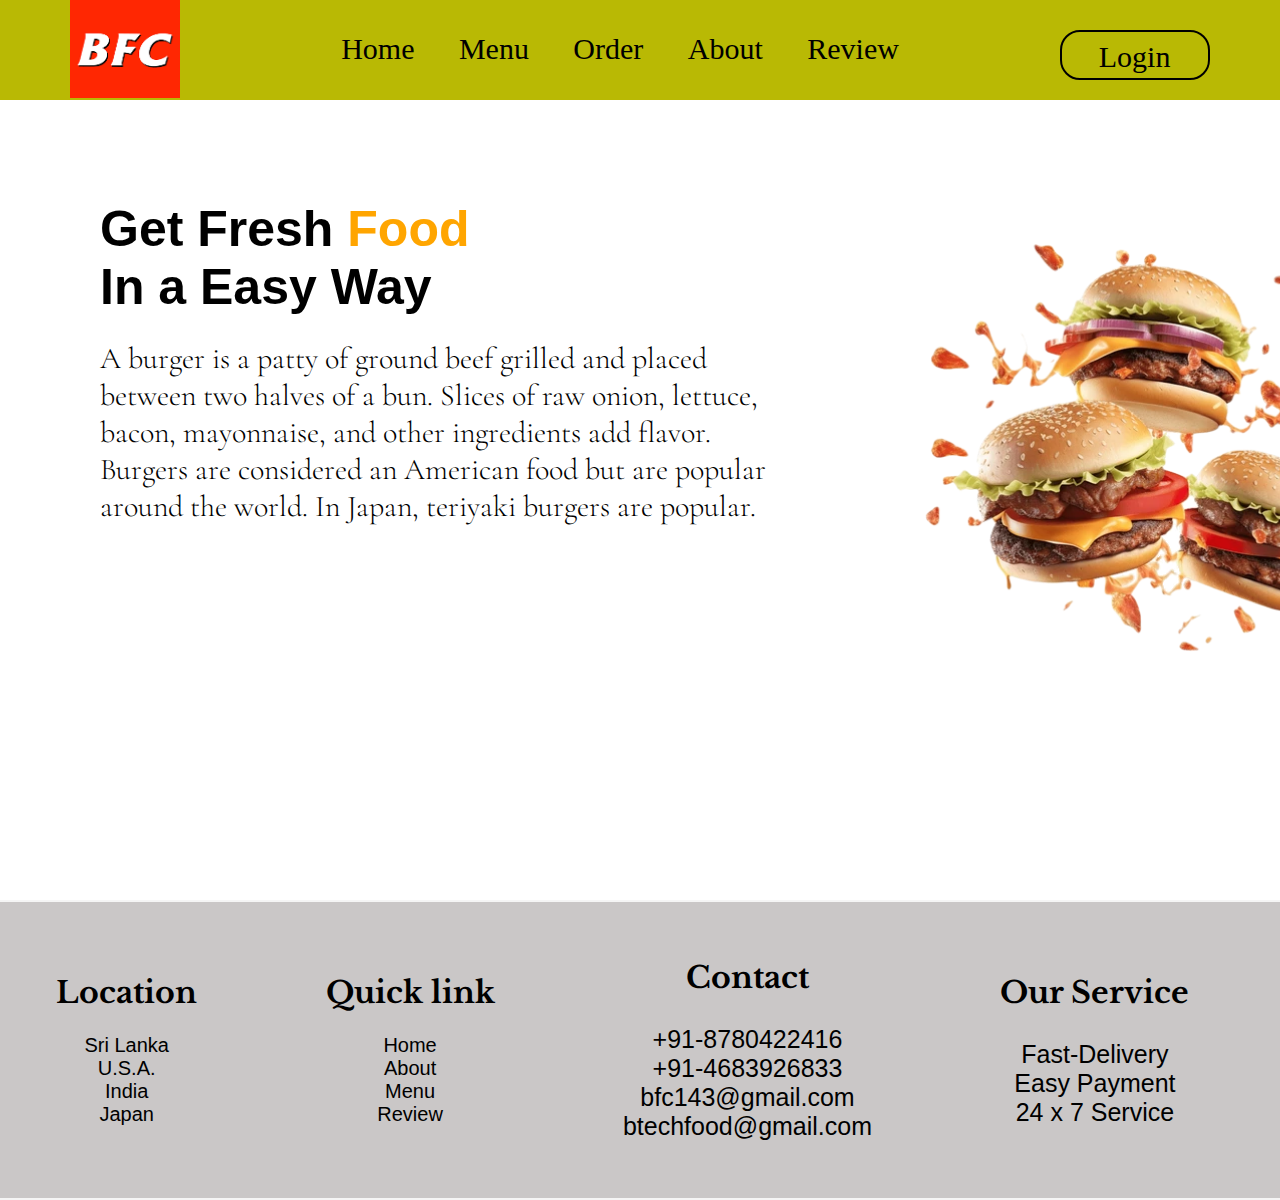
<file: index.html>
<!DOCTYPE html>
<html lang="en">

<head>
    <meta charset="UTF-8">
    <meta name="viewport" content="width=device-width, initial-scale=1.0">
    <link rel="stylesheet" href="index.css">
    <link rel="stylesheet" href="https://cdnjs.cloudflare.com/ajax/libs/font-awesome/5.15.4/css/all.min.css"
        integrity="sha512-1ycn6IcaQQ40/MKBW2W4Rhis/DbILU74C1vSrLJxCq57o941Ym01SwNsOMqvEBFlcgUa6xLiPY/NS5R+E6ztJQ=="
        crossorigin="anonymous" referrerpolicy="no-referrer" />
    <link rel="shortcut icon" href="Logo.png" type="image/x-icon">
   
    <link rel="preconnect" href="https://fonts.googleapis.com">
    <link rel="preconnect" href="https://fonts.gstatic.com" crossorigin>
    <link href="https://fonts.googleapis.com/css2?family=Cantora+One&family=Noto+Sans+JP:wght@100&display=swap"
        rel="index.css">
    <link rel="stylesheet" href="https://cdnjs.cloudflare.com/ajax/libs/font-awesome/6.5.2/css/all.min.css"
        integrity="sha512-SnH5WK+bZxgPHs44uWIX+LLJAJ9/2PkPKZ5QiAj6Ta86w+fsb2TkcmfRyVX3pBnMFcV7oQPJkl9QevSCWr3W6A=="
        crossorigin="anonymous" referrerpolicy="no-referrer" />
    <link rel="preconnect" href="https://fonts.googleapis.com">
    <link rel="preconnect" href="https://fonts.gstatic.com" crossorigin>
    <link
        href="https://fonts.googleapis.com/css2?family=Cantora+One&family=Cormorant+Garamond:ital,wght@0,300;0,400;0,500;0,600;0,700;1,300;1,400;1,500;1,600;1,700&family=Libre+Baskerville:ital,wght@0,400;0,700;1,400&family=Noto+Sans+JP:wght@100&display=swap"
        rel="stylesheet">
    <link rel="preconnect" href="https://fonts.googleapis.com">
    <link rel="preconnect" href="https://fonts.gstatic.com" crossorigin>
    <link
        href="https://fonts.googleapis.com/css2?family=Cantora+One&family=Cormorant+Garamond:ital,wght@0,300;0,400;0,500;0,600;0,700;1,300;1,400;1,500;1,600;1,700&family=Libre+Baskerville:ital,wght@0,400;0,700;1,400&family=Noto+Sans+JP:wght@100&display=swap"
        rel="stylesheet">
       
        <title>B.Tech Food Court</title>
</head>

<body>
    <section id="Home">
        <nav>
            <div class="logo">
                <img src="Logo.png" alt="">
            </div>
            <ul>
                <li><a href="index.html">Home</a></li>

                <li><a href="menu.html">Menu</a></li>
                <li><a href="order.html">Order</a></li>

                <li><a href="aboutus.html">About</a></li>
                <li><a href="review.html">Review</a></li>
    

            </ul>
            <div class="login">
                <ul>&nbsp;&nbsp;&nbsp;&nbsp;&nbsp;&nbsp;&nbsp;&nbsp;&nbsp; <li><a href="login.html">Login</a></li>
                </ul>
            </div>
        </nav>
        <div class="container">
            <div id="box-1">
                <b>Get Fresh <div id="food">Food</div> <br>In a Easy Way</b>
            </div>
            <div class="container-1" id="box-2">
                <p>A burger is a patty of ground beef grilled and placed between two halves of a bun. Slices of raw
                    onion, lettuce, bacon, mayonnaise, and other ingredients add flavor. Burgers are considered an
                    American food but are popular around the world. In Japan, teriyaki burgers are popular.
                </p>
                <img src="home burger photo.png" alt="">
            </div>
        </div>
        </div>


    </section>
    <div class="footer">
        <div class="location">
            <h3>Location </h3> <br>
            <ul>
                <li><a href="https://www.google.com/url?sa=t&source=web&rct=j&opi=89978449&url=https://earth.google.com/web/%407.87723175,80.7003428,182.26124213a,736884.95276129d,35y,0h,0t,0r/data%3DClQaUhJMCiUweDNhZTI1OTNjZjY1YTFlOWQ6MHhlMTNkYTRiNDAwZTJkMzhjGWSRJt4Bfh9AIaiJPh9lMVRAKhHOo8-BzrkgzpvOrM69zrrOsRgCIAE&ved=2ahUKEwjE2qz2xtOFAxVPrVYBHTyvCs8QFnoECBsQAQ&usg=AOvVaw35Iugr1dUEmNPaiGb0i2_z">Sri Lanka</a></li>
                <li><a href="https://www.google.com/url?sa=t&source=web&rct=j&opi=89978449&url=https://earth.google.com/web/%4037.6,-95.665,311.04649925a,9430204.43595837d,35y,0h,0t,0r/data%3DClAaThJICiUweDU0ZWFiNTg0ZTQzMjM2MGI6MHgxYzNiYjk5MjQzZGViNzQyGUFl_PuMi0JAITenkgGg7VfAKg1Vbml0ZWQgU3RhdGVzGAIgAQ&ved=2ahUKEwiq-uCfx9OFAxWjjVYBHf0ADXYQFnoECBkQAQ&usg=AOvVaw2U7xgR6aa1KHt_J5w_Orox">U.S.A.</a></li>
                <li><a href="https://www.google.com/url?sa=t&source=web&rct=j&opi=89978449&url=https://earth.google.com/web/%4020.98570035,82.75252935,255.32270898a,5556489.04220707d,35y,0h,0t,0r/data%3DCkgaRhJACiUweDMwNjM1ZmYwNmI5MmI3OTE6MHhkNzhjNGZhMTg1NDIxM2E2GZEotKz7lzRAIT1-b9OfvVNAKgVJbmRpYRgCIAE&ved=2ahUKEwiFvNemx9OFAxWClFYBHchUAb8QFnoECCEQAQ&usg=AOvVaw2or3T9E5LJxYaD2j5r5DOA">India</a></li>
                <li><a href="https://www.google.com/url?sa=t&source=web&rct=j&opi=89978449&url=https://earth.google.com/web/%4034.78384835,134.375054,45.94176652a,4887809.5540726d,35y,0h,0t,0r/data%3DClgaVhJQCiUweDM0Njc0ZTBmZDc3ZjE5MmY6MHhmNTQyNzVkNDdjNjY1MjQ0Gcu3Pqw3GkJAIfSLEvQXSGFAKhXguI3guLXguYjguJvguLjguYjguJkYAiAB&ved=2ahUKEwiwsq-ux9OFAxXs3TQHHTJbDVoQFnoECBgQAQ&usg=AOvVaw2h6aGEdivmIqB2WP9MDRQN">Japan</a></li>

            </ul>
        </div>
        <div class="link">
            <h3>Quick link </h3> <br>
            <ul>
                <li><a href="index.html">Home</a></li>
                <li><a href="aboutus.html">About</a></li>
                <li><a href="menu.html">Menu</a></li>
                <li><a href="order.html"></a></li>
                <li><a href="review.html">Review</a></li>
            </ul>
        </div>
        <div class="contact">
            <h3> Contact</h3> <br>
            <ul>
                <li> +91-8780422416</li>
                <li> +91-4683926833</li>
                <li> bfc143@gmail.com</li>
                <li>btechfood@gmail.com </li>
            </ul>
        </div>
        <div class="service">
            <h3> Our Service</h3> <br>
            <ul>
                <li>Fast-Delivery</li>
                <li>Easy Payment</li>
                <li>24 x 7 Service </li>
            </ul>
        </div>
        <div class="follows">
            <h3>Follows</h3> <br> <br>
            <ul>
                <li><a href="https://www.facebook.com/"><i class="fa-brands fa-facebook"
                            style="color: #111212;"></i></i></a></i></li>
                <li><a href="https://www.instagram.com/"><i class="fa-brands fa-instagram"
                            style="color: #080808;"></i></i></a></i></li>
                <li><a href="https://twitter.com/?lang=en"><i class="fa-brands fa-twitter"
                            style="color: #080808;"></i></i></a></li>
                <li><a href="https://in.linkedin.com/"><i class="fa-brands fa-linkedin"
                            style="color: #050505;"></i></i></a></li>
            </ul>
        </div>
    </div>
</body>
</html>
</file>
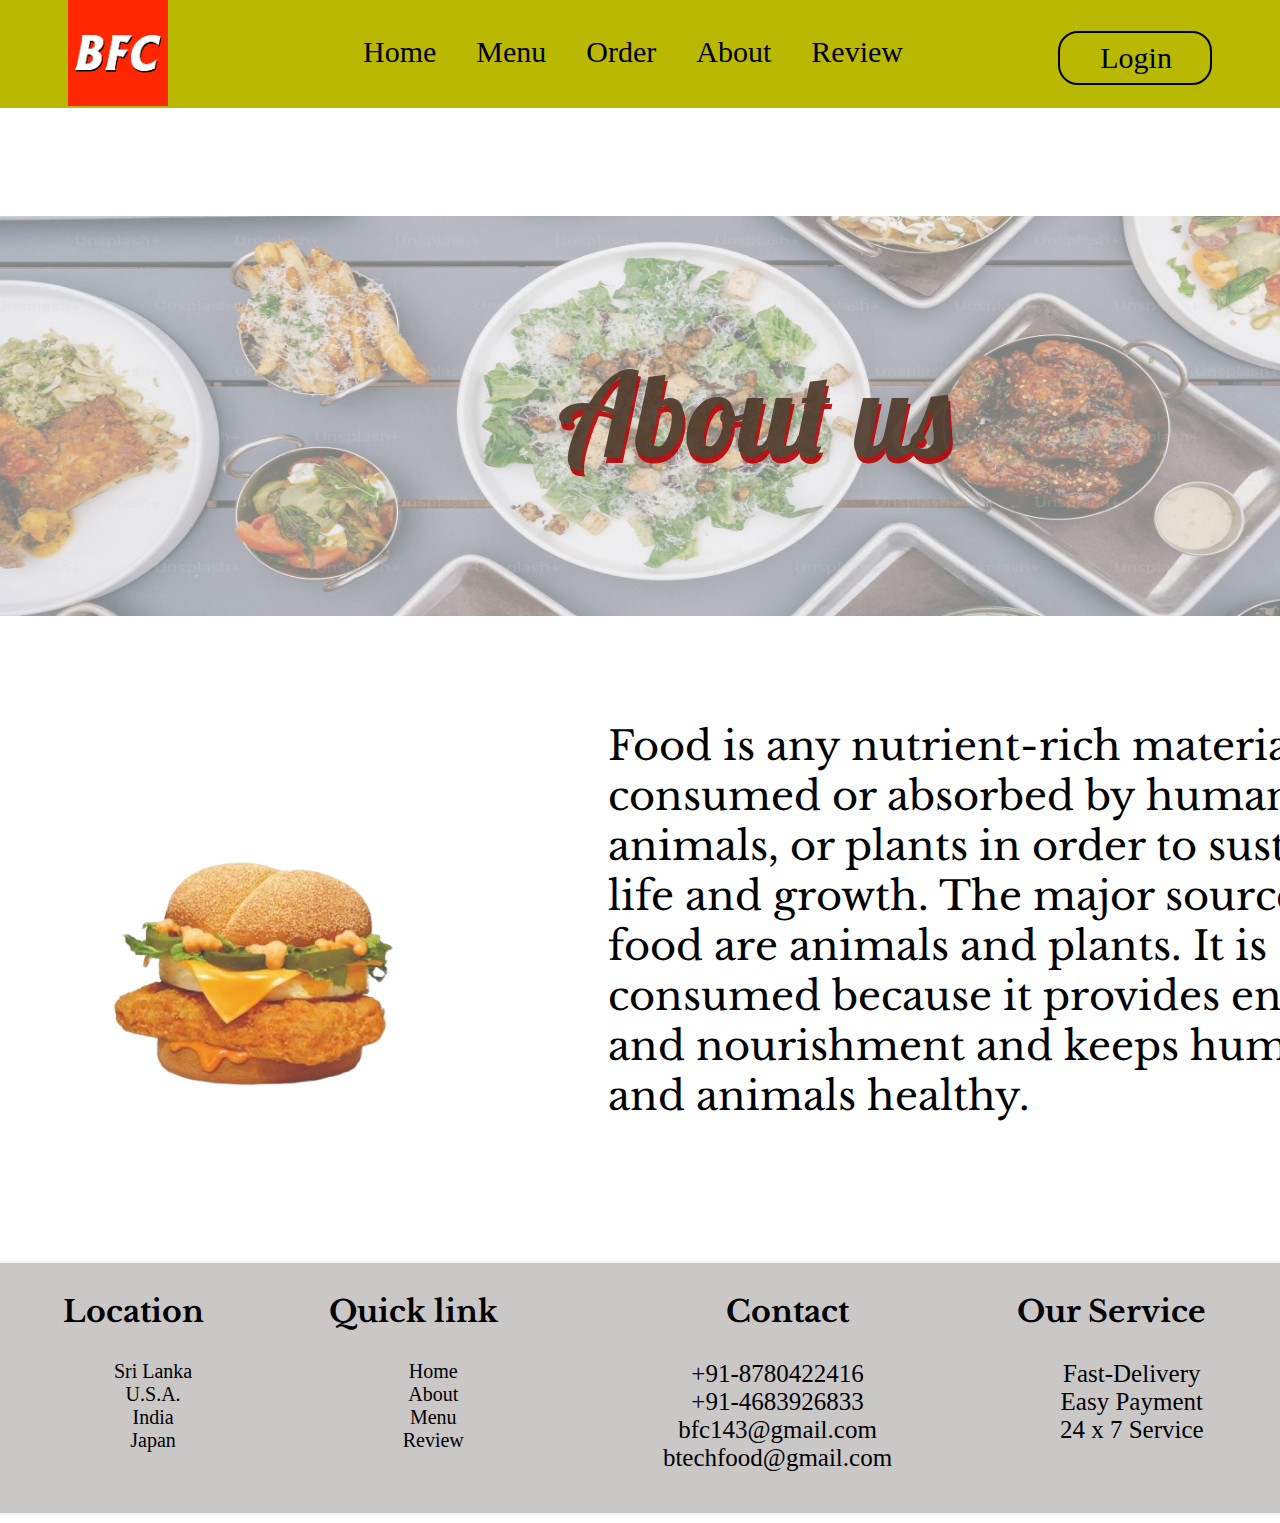
<file: aboutus.html>
<!DOCTYPE html>
<html lang="en">
<head>
    <meta charset="UTF-8">
    <meta name="viewport" content="width=device-width, initial-scale=1.0">
    <title>B.Tech Food Court</title>
    <link rel="stylesheet" href="aboutus.css">
    <link rel="shortcut icon" href="Logo.png" type="image/x-icon">
    <link rel="stylesheet" href="https://cdnjs.cloudflare.com/ajax/libs/font-awesome/6.5.1/css/all.min.css"
        integrity="sha512-DTOQO9RWCH3ppGqcWaEA1BIZOC6xxalwEsw9c2QQeAIftl+Vegovlnee1c9QX4TctnWMn13TZye+giMm8e2LwA=="
        crossorigin="anonymous" referrerpolicy="no-referrer" />
    <link rel="preconnect" href="https://fonts.googleapis.com">
    <link rel="preconnect" href="https://fonts.gstatic.com" crossorigin>
    <link href="https://fonts.googleapis.com/css2?family=Cantora+One&family=Cormorant+Garamond:ital,wght@0,300;0400; 0,500;0,600;0,700;1,300;1,400;1,500;1,600;1,700&family=Libre+Baskerville:ital,wght@0,400;0,700;1,400family=Noto+Sans+JP:wght@100&display=swap" rel="stylesheet">
    <link rel="preconnect" href="https://fonts.googleapis.com">
<link rel="preconnect" href="https://fonts.gstatic.com" crossorigin>
<link href="https://fonts.googleapis.com/css2?family=Cantora+One&family=Cormorant+Garamond:ital,wght@0,300;0,400;0,500;0,600;0,700;1,300;1,400;1,500;1,600;1,700&family=Libre+Baskerville:ital,wght@0,400;0,700;1,400&family=Lobster&family=Noto+Sans+JP:wght@100&display=swap" rel="stylesheet">
<link rel="preconnect" href="https://fonts.googleapis.com">
<link rel="preconnect" href="https://fonts.gstatic.com" crossorigin>
<link href="https://fonts.googleapis.com/css2?family=Cantora+One&family=Cormorant+Garamond:ital,wght@0,300;0,400;0,500;0,600;0,700;1,300;1,400;1,500;1,600;1,700&family=Libre+Baskerville:ital,wght@0,400;0,700;1,400&family=Lobster&family=Noto+Sans+JP:wght@100&family=Source+Code+Pro:ital,wght@0,200..900;1,200..900&display=swap" rel="stylesheet">
</head>

<body>
    <nav>
        <div class="logo">
            <img src="Logo.png" alt="">
        </div>
        <ul id="gap">
            <li><a href="index.html">Home</a></li>

                <li><a href="menu.html">Menu</a></li>
                <li><a href="order.html">Order</a></li>

                <li><a href="aboutus.html">About</a></li>
                <li><a href="review.html">Review</a></li>
    
        </ul>
        <div class="login">
            <ul>&nbsp;&nbsp;&nbsp;&nbsp;&nbsp;&nbsp;&nbsp;&nbsp;&nbsp; <li><a href="login.html">Login</a></li>
            </ul>
        </div>
    </nav>
    <div class="menu">
        <h3>Our Menu</h3>
    </div>
    <div class="menu">
        <div class="navimg">
            <img src="imgnav.png" alt="">
        </div>
        <h3>About us</h3>
    </div>
    <div class="container">
        <div class="img">
            <img src="page 2 burger.png" alt="" width="300px">
        </div>
        
        <div class="p">
            <p>
                Food is any nutrient-rich material consumed or absorbed by humans, animals, or plants in order to
                sustain life and growth. The major sources of food are animals and plants. It is consumed because it
                provides energy and nourishment and keeps humans and animals healthy.
            </p>
        </div>
    </div>
    <div class="footer">
        <div class="location">
            <h3>Location </h3>
           <ul>
            <li><a href="https://www.google.com/url?sa=t&source=web&rct=j&opi=89978449&url=https://earth.google.com/web/%407.87723175,80.7003428,182.26124213a,736884.95276129d,35y,0h,0t,0r/data%3DClQaUhJMCiUweDNhZTI1OTNjZjY1YTFlOWQ6MHhlMTNkYTRiNDAwZTJkMzhjGWSRJt4Bfh9AIaiJPh9lMVRAKhHOo8-BzrkgzpvOrM69zrrOsRgCIAE&ved=2ahUKEwjE2qz2xtOFAxVPrVYBHTyvCs8QFnoECBsQAQ&usg=AOvVaw35Iugr1dUEmNPaiGb0i2_z">Sri Lanka</a></li>
            <li><a href="https://www.google.com/url?sa=t&source=web&rct=j&opi=89978449&url=https://earth.google.com/web/%4037.6,-95.665,311.04649925a,9430204.43595837d,35y,0h,0t,0r/data%3DClAaThJICiUweDU0ZWFiNTg0ZTQzMjM2MGI6MHgxYzNiYjk5MjQzZGViNzQyGUFl_PuMi0JAITenkgGg7VfAKg1Vbml0ZWQgU3RhdGVzGAIgAQ&ved=2ahUKEwiq-uCfx9OFAxWjjVYBHf0ADXYQFnoECBkQAQ&usg=AOvVaw2U7xgR6aa1KHt_J5w_Orox">U.S.A.</a></li>
            <li><a href="https://www.google.com/url?sa=t&source=web&rct=j&opi=89978449&url=https://earth.google.com/web/%4020.98570035,82.75252935,255.32270898a,5556489.04220707d,35y,0h,0t,0r/data%3DCkgaRhJACiUweDMwNjM1ZmYwNmI5MmI3OTE6MHhkNzhjNGZhMTg1NDIxM2E2GZEotKz7lzRAIT1-b9OfvVNAKgVJbmRpYRgCIAE&ved=2ahUKEwiFvNemx9OFAxWClFYBHchUAb8QFnoECCEQAQ&usg=AOvVaw2or3T9E5LJxYaD2j5r5DOA">India</a></li>
            <li><a href="https://www.google.com/url?sa=t&source=web&rct=j&opi=89978449&url=https://earth.google.com/web/%4034.78384835,134.375054,45.94176652a,4887809.5540726d,35y,0h,0t,0r/data%3DClgaVhJQCiUweDM0Njc0ZTBmZDc3ZjE5MmY6MHhmNTQyNzVkNDdjNjY1MjQ0Gcu3Pqw3GkJAIfSLEvQXSGFAKhXguI3guLXguYjguJvguLjguYjguJkYAiAB&ved=2ahUKEwiwsq-ux9OFAxXs3TQHHTJbDVoQFnoECBgQAQ&usg=AOvVaw2h6aGEdivmIqB2WP9MDRQN">Japan</a></li>

                
           </ul>
        </div>
        <div class="link">
            <h3>Quick link </h3>
            <ul>
                <li><a href="index.html">Home</a></li>
                <li><a href="aboutus.html">About</a></li>
                <li><a href="menu.html">Menu</a></li>
                <li><a href="review.html">Review</a></li>
           </ul>
        </div>
        <div class="contact">
            <h3> Contact</h3> 
            
                <ul>
                    <li> +91-8780422416</li>
                    <li> +91-4683926833</li>
                    <li> bfc143@gmail.com</li>
                    <li>btechfood@gmail.com </li>
                </ul>
            
        </div>
        <div class="service">
            <h3> Our Service</h3>
            <ul>
                <li>Fast-Delivery</li>
                <li>Easy Payment</li>
                <li>24 x 7 Service </li>
            </ul>
        </div>
        <div class="follows">
            <h3>Follows</h3> <br>
            <ul>
                <li><a href="https://www.facebook.com/"><i class="fa-brands fa-facebook" style="color: #111212;"></i></i></a></i></li>
                <li><a href="https://www.instagram.com/"><i class="fa-brands fa-instagram" style="color: #080808;"></i></i></a></i></li>
                <li><a href="https://twitter.com/?lang=en"><i class="fa-brands fa-twitter" style="color: #080808;"></i></i></a></li>
                <li><a href="https://in.linkedin.com/"><i class="fa-brands fa-linkedin" style="color: #050505;"></i></i></a></li>
            </ul>
        </div>
    </div>
</div>
</body>

</html>
</file>
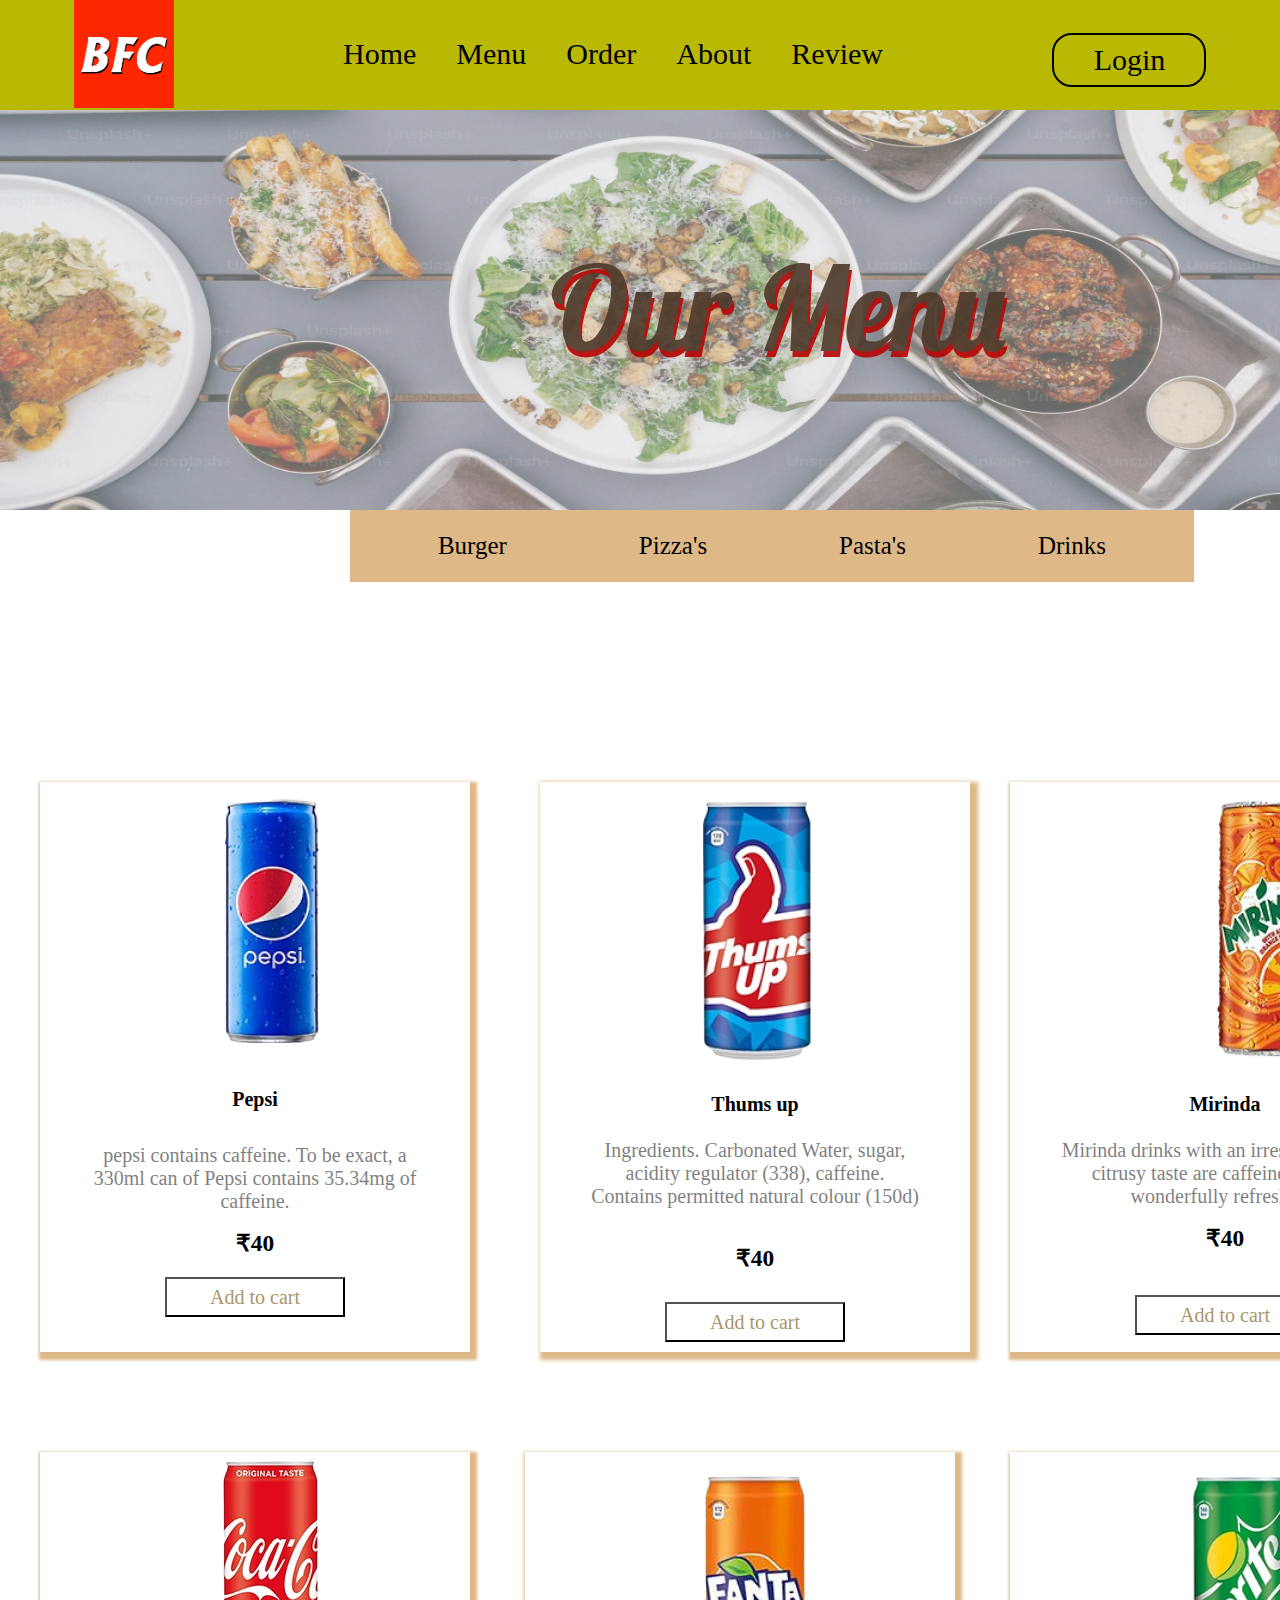
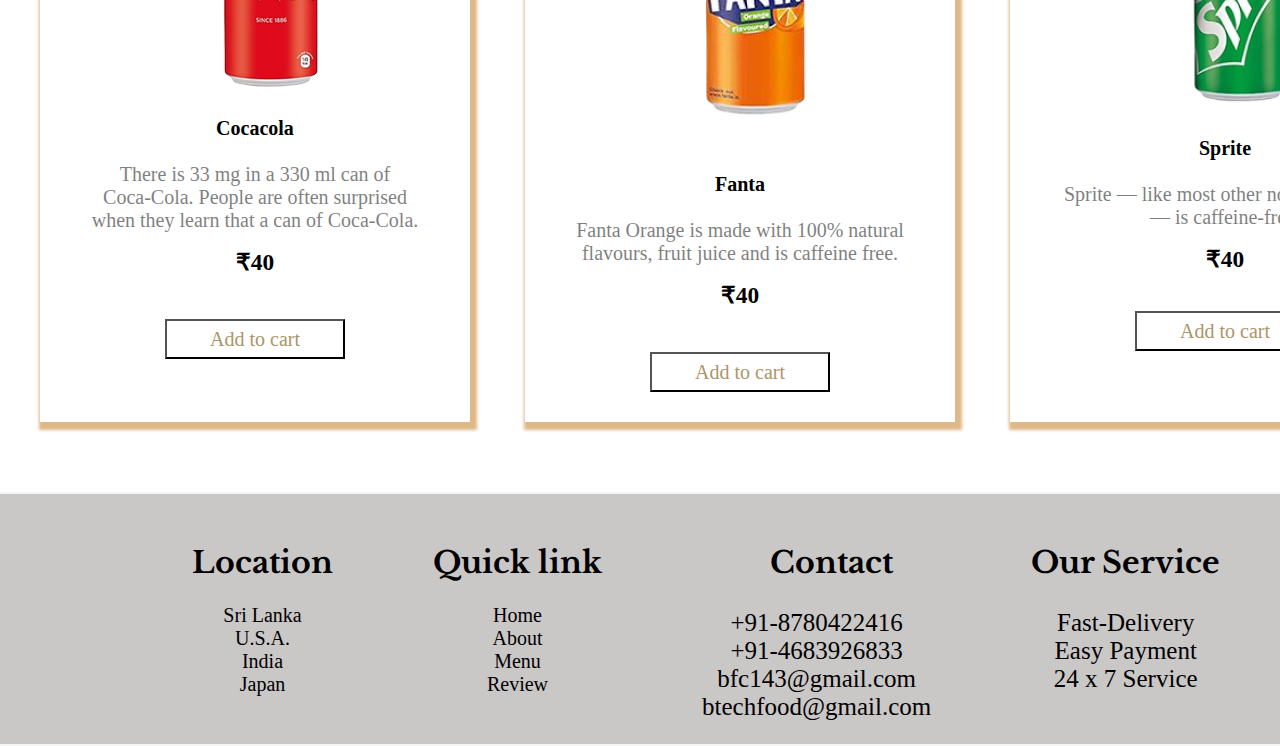
<file: drinks.html>
<!DOCTYPE html>
<html lang="en">

<head>
    <meta charset="UTF-8">
    <meta name="viewport" content="width=device-width, initial-scale=1.0">
    <title>B.Tech Food Court</title>
    <link rel="stylesheet" href="drinks.css">
    <link rel="preconnect" href="https://fonts.googleapis.com">
    <link rel="preconnect" href="https://fonts.gstatic.com" crossorigin>
    <link rel="shortcut icon" href="/Logo.png" type="image/x-icon">
    <link
        href="https://fonts.googleapis.com/css2?family=Cantora+One&family=Cormorant+Garamond:ital,wght@0,300;0,400;0,500;0,600;0,700;1,300;1,400;1,500;1,600;1,700&family=Libre+Baskerville:ital,wght@0,400;0,700;1,400&family=Lobster&family=Noto+Sans+JP:wght@100&display=swap"
        rel="stylesheet">
        <link rel="stylesheet" href="https://cdnjs.cloudflare.com/ajax/libs/font-awesome/6.5.2/css/all.min.css"
        integrity="sha512-SnH5WK+bZxgPHs44uWIX+LLJAJ9/2PkPKZ5QiAj6Ta86w+fsb2TkcmfRyVX3pBnMFcV7oQPJkl9QevSCWr3W6A=="
        crossorigin="anonymous" referrerpolicy="no-referrer" />
</head>

<body>
    <nav>
        <div class="logo">
            <img src="/Logo.png" alt="">
        </div>
        <ul id="gap">
            <li><a href="index.html">Home</a></li>

            <li><a href="menu.html">Menu</a></li>
            <li><a href="order.html">Order</a></li>

            <li><a href="aboutus.html">About</a></li>
            <li><a href="review.html">Review</a></li>

        </ul>
        <div class="login">
            <ul>&nbsp;&nbsp;&nbsp;&nbsp;&nbsp;&nbsp;&nbsp;&nbsp;&nbsp; <li><a href="login.html">Login</a></li>
            </ul>
        </div>
    </nav>
    <div class="menu">
        <h3>Our Menu</h3>
    </div>
    <div class="menu">
        <div class="navimg">
            <img src="imgnav.png" alt="">
        </div>
        <h3>Our Menu</h3>
    </div>
    <div class="name">
        <ul id="list">
            <li><a href="menu.html">Burger</a></li>
            <li ><a href="pizza.html">Pizza's</a></li>
            <li><a href="pasta.html">Pasta's</a></li>
            <li><a href="drinks.html">Drinks</a></li>
        </ul>
    </div>
    <div class="leo">
        
        
        <div class="container">
            <div class="box-1">
                <div id="b1">
                    <img src="pepsi.png"alt=""> <br>

                    <h4>Pepsi</h4> <br>
                    <p>
                        pepsi contains caffeine. To be exact, a 330ml can of Pepsi contains 35.34mg of caffeine.
                    </p>
                    <br><br>
                    <h3> ₹40</h3>

                    <a href="order.html"><input type="button" value="Add to cart"></a>

                </div>
                <div id="b2">
                    <img src="thumsup.png" alt=""> <br>
                    <h4>Thums up</h4><br>
                    <p>
                        Ingredients. Carbonated Water, sugar, acidity regulator (338), caffeine. Contains permitted natural colour (150d)  
                    </p> <br> <br>
                    <h3>₹40 </h3>

                    <a href="order.html"><input type="button" value="Add to cart"></a>

                </div>
                <div id="b3">
                    <img src="marinda.png" alt=""> <br>

                    <h4>Mirinda</h4> <br>
                    <p>
                        Mirinda drinks with an irresistibly clean, citrusy taste are caffeine-free, yet wonderfully refreshing. 
                    </p> <br>
                    <br>
                    <h3>₹40 </h3><br>
                    <a href="order.html"><input type="button" value="Add to cart"></a>
                </div>
            </div>
            <div class="box-2">
                <div id="b4">
                    <img src="coc.png" alt=""> <br>
                    <h4>Cocacola</h4> <br>
                    <p>There is 33 mg in a 330 ml can of Coca‑Cola. People are often surprised when they learn that a can of Coca‑Cola.</p><br><br>
                    <h3>₹40</h3>
                    <br>
                    <a href="order.html"><input type="button" value="Add to cart"></a>
                </div>
                <div id="b5">
                    <img src="Fanta.png" alt=""> <br> <br>
                    <h4>Fanta</h4><br>
                    <p>Fanta Orange is made with 100% natural flavours, fruit juice and is caffeine free.
                            </p> <br><br>
                    <h3>₹40</h3> <br>
                    <a href="order.html"><input type="button" value="Add to cart"></a>
                </div>
                <div id="b6">
                    <img src="sprite.png" alt="">
                    <p>
                    <h4>Sprite</h4><br>

                    <p> Sprite — like most other non-cola sodas — is caffeine-free. </p><br> <br>
                    <h3>₹40</h3>
                    <a href="order.html"><input type="button" value="Add to cart"></a>
                </div>
            </div>
        </div>
        <div class="footer">
            <div class="location">
                <h3>Location </h3> <br>
                <ul>
                    <li><a href="https://www.google.com/url?sa=t&source=web&rct=j&opi=89978449&url=https://earth.google.com/web/%407.87723175,80.7003428,182.26124213a,736884.95276129d,35y,0h,0t,0r/data%3DClQaUhJMCiUweDNhZTI1OTNjZjY1YTFlOWQ6MHhlMTNkYTRiNDAwZTJkMzhjGWSRJt4Bfh9AIaiJPh9lMVRAKhHOo8-BzrkgzpvOrM69zrrOsRgCIAE&ved=2ahUKEwjE2qz2xtOFAxVPrVYBHTyvCs8QFnoECBsQAQ&usg=AOvVaw35Iugr1dUEmNPaiGb0i2_z">Sri Lanka</a></li>
                    <li><a href="https://www.google.com/url?sa=t&source=web&rct=j&opi=89978449&url=https://earth.google.com/web/%4037.6,-95.665,311.04649925a,9430204.43595837d,35y,0h,0t,0r/data%3DClAaThJICiUweDU0ZWFiNTg0ZTQzMjM2MGI6MHgxYzNiYjk5MjQzZGViNzQyGUFl_PuMi0JAITenkgGg7VfAKg1Vbml0ZWQgU3RhdGVzGAIgAQ&ved=2ahUKEwiq-uCfx9OFAxWjjVYBHf0ADXYQFnoECBkQAQ&usg=AOvVaw2U7xgR6aa1KHt_J5w_Orox">U.S.A.</a></li>
                    <li><a href="https://www.google.com/url?sa=t&source=web&rct=j&opi=89978449&url=https://earth.google.com/web/%4020.98570035,82.75252935,255.32270898a,5556489.04220707d,35y,0h,0t,0r/data%3DCkgaRhJACiUweDMwNjM1ZmYwNmI5MmI3OTE6MHhkNzhjNGZhMTg1NDIxM2E2GZEotKz7lzRAIT1-b9OfvVNAKgVJbmRpYRgCIAE&ved=2ahUKEwiFvNemx9OFAxWClFYBHchUAb8QFnoECCEQAQ&usg=AOvVaw2or3T9E5LJxYaD2j5r5DOA">India</a></li>
                    <li><a href="https://www.google.com/url?sa=t&source=web&rct=j&opi=89978449&url=https://earth.google.com/web/%4034.78384835,134.375054,45.94176652a,4887809.5540726d,35y,0h,0t,0r/data%3DClgaVhJQCiUweDM0Njc0ZTBmZDc3ZjE5MmY6MHhmNTQyNzVkNDdjNjY1MjQ0Gcu3Pqw3GkJAIfSLEvQXSGFAKhXguI3guLXguYjguJvguLjguYjguJkYAiAB&ved=2ahUKEwiwsq-ux9OFAxXs3TQHHTJbDVoQFnoECBgQAQ&usg=AOvVaw2h6aGEdivmIqB2WP9MDRQN">Japan</a></li>


                </ul>
            </div>
            <div class="link">
                <h3>Quick link </h3> <br>
                <ul>
                    <li><a href="index.html">Home</a></li>
                    <li><a href="aboutus.html">About</a></li>
                    <li><a href="menu.html">Menu</a></li>
                    <li><a href="review.html">Review</a></li>
                </ul>
            </div>
            <div class="contact">
                <h3> Contact</h3> <br>

                <ul>
                    <li> +91-8780422416</li>
                    <li> +91-4683926833</li>
                    <li> bfc143@gmail.com</li>
                    <li>btechfood@gmail.com </li>
                </ul>

            </div>
            <div class="service">
                <h3> Our Service</h3> <br>
                <ul>
                    <li>Fast-Delivery</li>
                    <li>Easy Payment</li>
                    <li>24 x 7 Service </li>
                </ul>
            </div>
            <div class="follows">
                <h3>Follows</h3> <br> <br>
                <ul>
                    <li><a href="https://www.facebook.com/"><i class="fa-brands fa-facebook"
                                style="color: #111212;"></i></i></a></i></li>
                    <li><a href="https://www.instagram.com/"><i class="fa-brands fa-instagram"
                                style="color: #080808;"></i></i></a></i></li>
                    <li><a href="https://twitter.com/?lang=en"><i class="fa-brands fa-twitter"
                                style="color: #080808;"></i></i></a></li>
                    <li><a href="https://in.linkedin.com/"><i class="fa-brands fa-linkedin"
                                style="color: #050505;"></i></i></a></li>
                </ul>
            </div>
        </div>
</body>

</html>
</file>
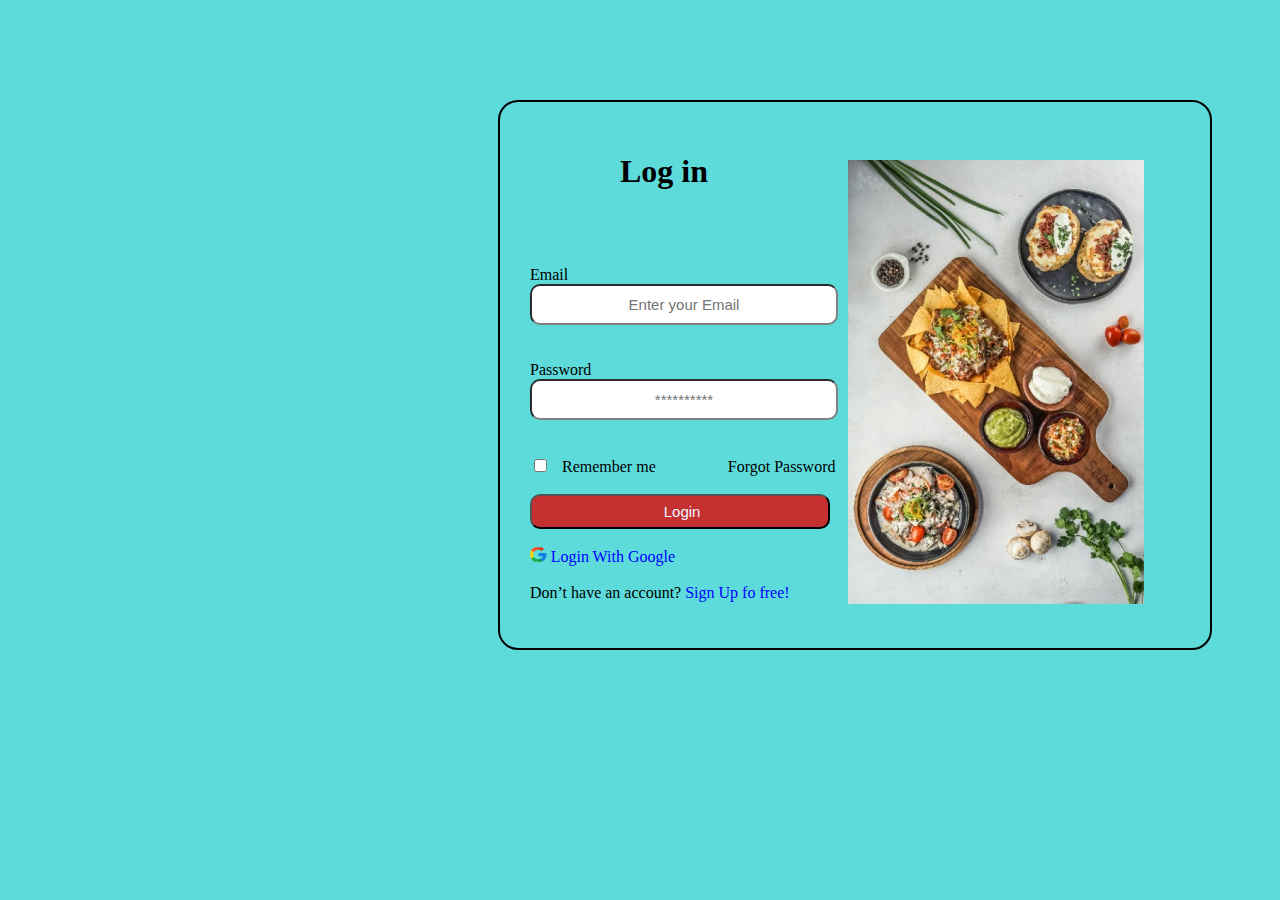
<file: login.html>
<!DOCTYPE html>
<html lang="en">
<head>
    <meta charset="UTF-8">
    <meta name="viewport" content="width=device-width, initial-scale=1.0">
    <title>B.Tech Food Court</title>
    <link rel="stylesheet" href="https://cdnjs.cloudflare.com/ajax/libs/font-awesome/6.5.1/css/all.min.css" integrity="sha512-DTOQO9RWCH3ppGqcWaEA1BIZOC6xxalwEsw9c2QQeAIftl+Vegovlnee1c9QX4TctnWMn13TZye+giMm8e2LwA==" crossorigin="anonymous" referrerpolicy="no-referrer" />
    <link rel="shortcut icon" href="/Logo.png" type="image/x-icon">
    <style>
       

        html{
            background-color: rgb(93, 219, 219);
        }
        .container{
            display: flex;
            margin-left: 490px;
            margin-top: 100px ;
            padding: 30px;
            width: 650px;
            border: 2px solid black;
            justify-content: space-around;
            border-radius: 20px;
            

            
        }
        #box-1{
            padding: 0px;
            margin: 0px;
        }
        #box-2{
            padding: 10px;
            padding-right: 30px;
        }
        .heading{
            margin-left: 90px;
        }
        button {
            width: 300px;
            height: 40px;
            font-size: 15px;
            background-color: aliceblue;
         border-radius  : 12px;
        }
        .signb input{
            font-size: 15px;
            text-align: center;
            width: 300px;
            height: 35px;
            border-radius: 10px;
            border-color: gray;
        }
        input button{
            width: 300px;
        }
        #sign input{
            width: 300px;
            height: 35px;
            font-size: 15px;
            background-color: rgb(197, 49, 49);
            color: aliceblue;
            border-radius: 10px;
        }
        .foot a{
            color: rgb(30, 28, 28);
            text-decoration: none;
            color: blue;
        }
        .button a{
            text-decoration: none;
            color: blue;
        }
        
        
        
        
    </style>
</head>
<body>
    <div class="container">
        <div class="signup" id="box-1">
            <h1 class="heading">Log in</h1> <br> <br> <br>

            Email  <br>
            <div class="signb">
                <input type="text" placeholder="Enter your Email" size="42" required> <br> <br> <br>
            </div>
            Password  <br> 
            <div class="signb">
                <input type=" text" placeholder="**********" size="42" required>
            </div> <br> <br>

           <input type="checkbox" required> &nbsp; Remember me 
           &nbsp; &nbsp; &nbsp; &nbsp;&nbsp; &nbsp;&nbsp; &nbsp;&nbsp; &nbsp;     Forgot Password <br> <br>

            
            
                <div id="sign">
                   <a href="index.html"> <input type="submit" value=" Login" required></a>
                </div> <br> 

                <div class="button">
                    <submit>
                        <img src="google logo.png" alt="" height="15px">
                         <a href="https://www.google.com/">Login With Google</a>
                    </submit>
                </div> <br>
              <div class="foot">  Don’t have an account? <a href="signin.html">Sign Up fo free!</a></div>
                
                
        </div>
        <div class="signup" id="box-2">
           &nbsp;&nbsp;&nbsp;&nbsp;&nbsp; <img src="loginpage.png" alt="" height="">
        </div>
    </div>
</body>
</html>
</file>
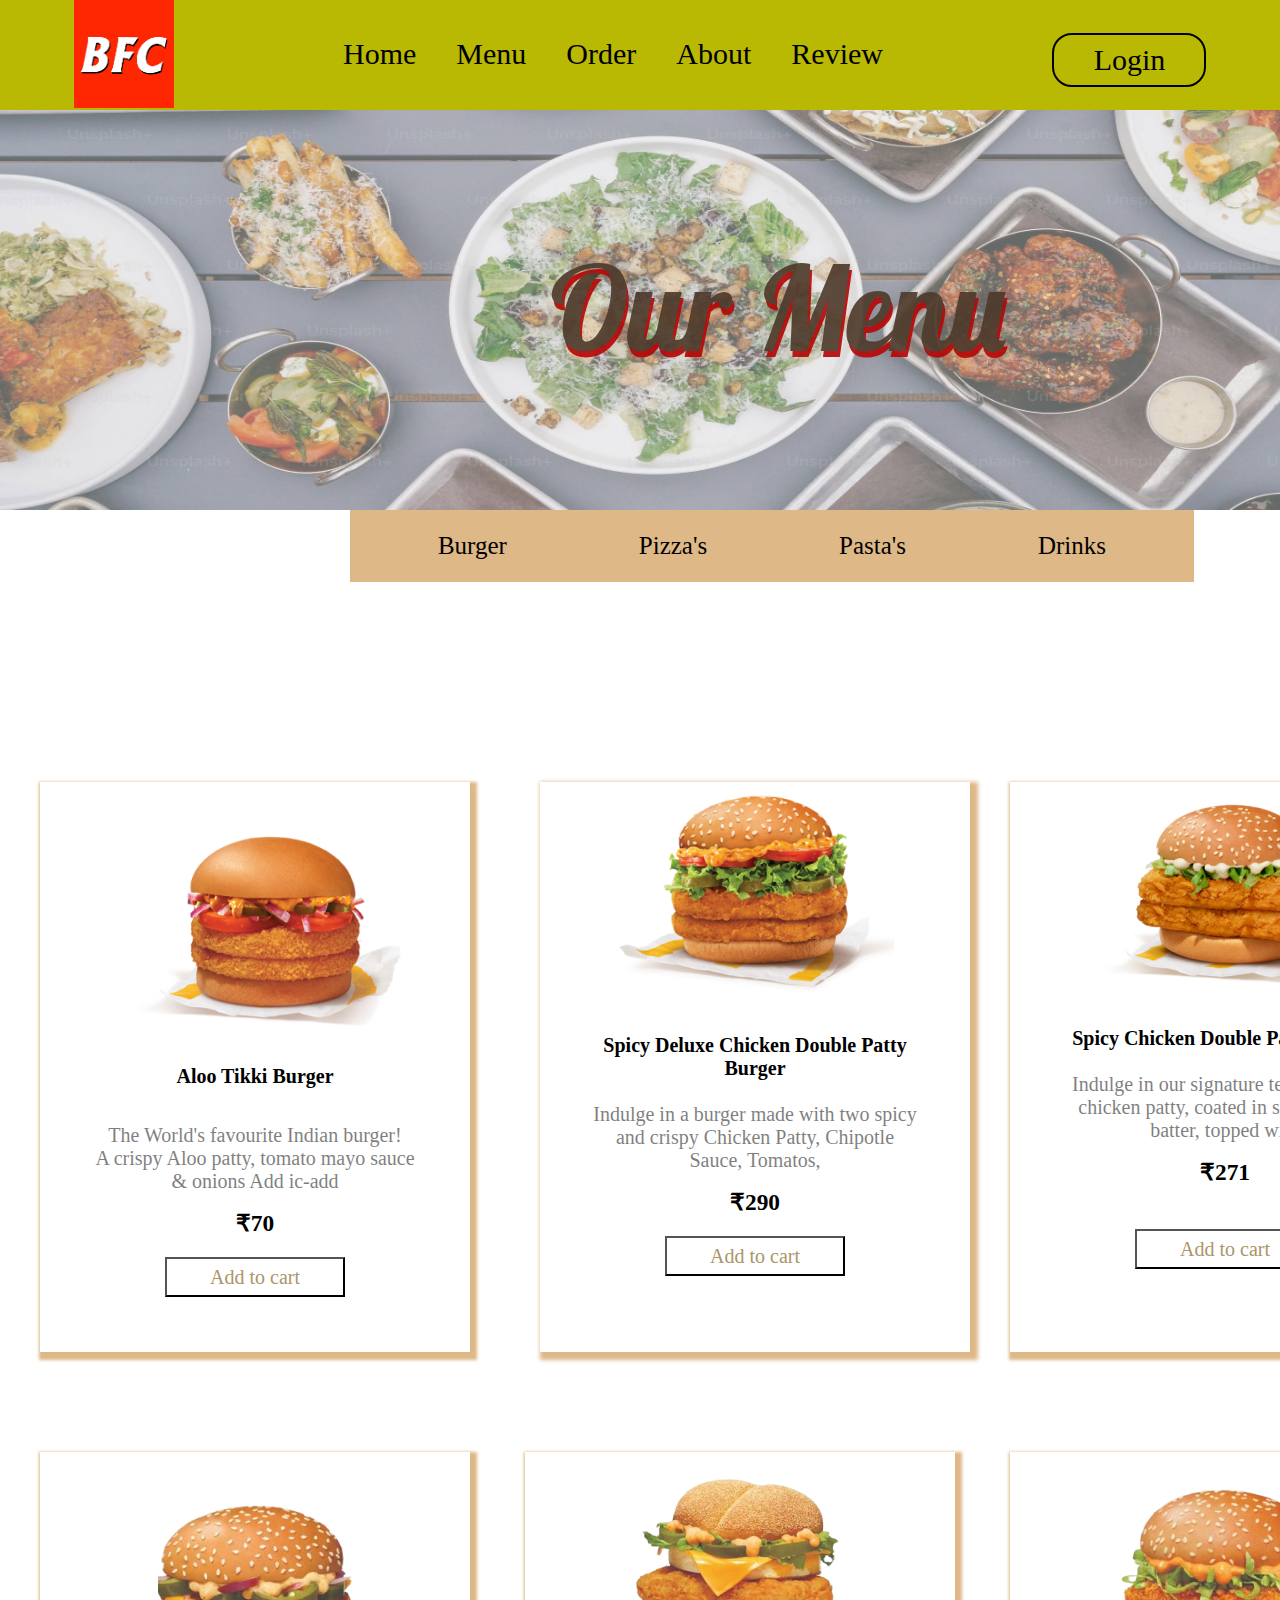
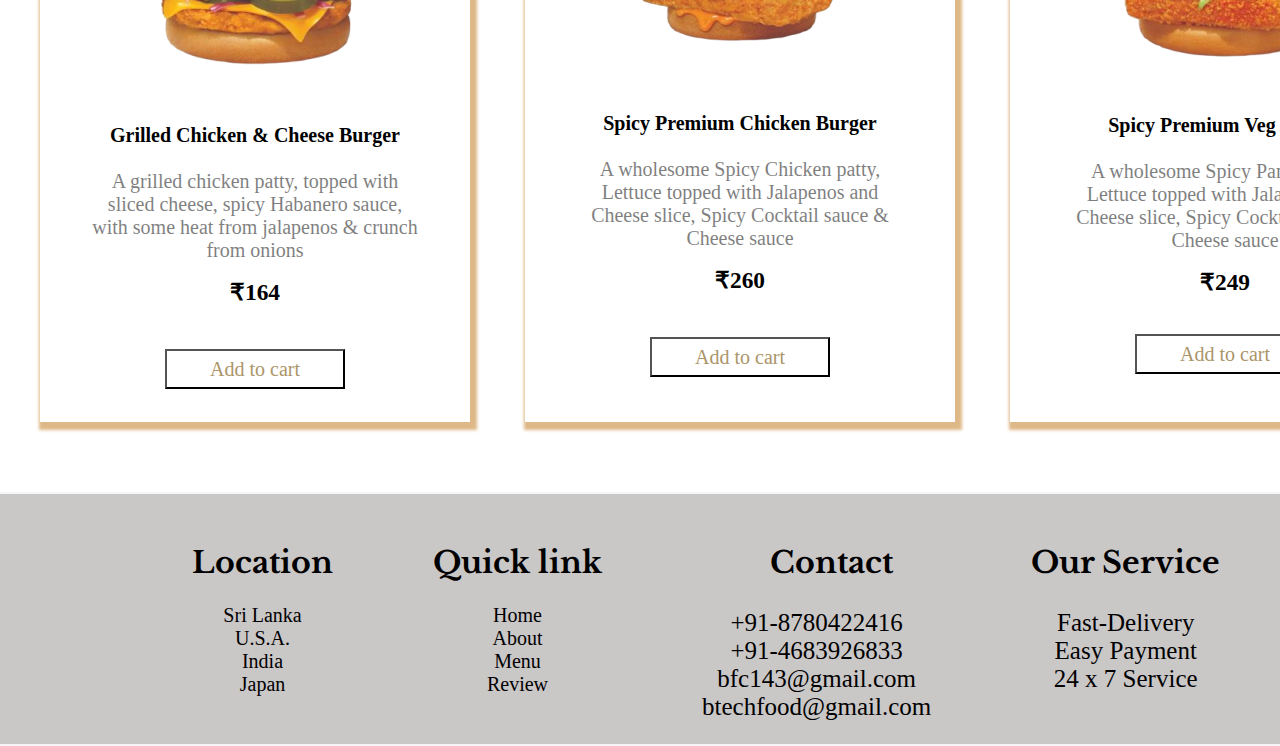
<file: menu.html>
<!DOCTYPE html>
<html lang="en">

<head>
    <meta charset="UTF-8">
    <meta name="viewport" content="width=device-width, initial-scale=1.0">
    <title>B.Tech Food Court</title>
    <link rel="stylesheet" href="menu.css">
    <link rel="preconnect" href="https://fonts.googleapis.com">
    <link rel="preconnect" href="https://fonts.gstatic.com" crossorigin>
    <link rel="shortcut icon" href="Logo.png" type="image/x-icon">
    <link
        href="https://fonts.googleapis.com/css2?family=Cantora+One&family=Cormorant+Garamond:ital,wght@0,300;0,400;0,500;0,600;0,700;1,300;1,400;1,500;1,600;1,700&family=Libre+Baskerville:ital,wght@0,400;0,700;1,400&family=Lobster&family=Noto+Sans+JP:wght@100&display=swap"
        rel="stylesheet">
    <link rel="stylesheet" href="https://cdnjs.cloudflare.com/ajax/libs/font-awesome/6.5.2/css/all.min.css"
        integrity="sha512-SnH5WK+bZxgPHs44uWIX+LLJAJ9/2PkPKZ5QiAj6Ta86w+fsb2TkcmfRyVX3pBnMFcV7oQPJkl9QevSCWr3W6A=="
        crossorigin="anonymous" referrerpolicy="no-referrer" />
</head>

<body>
    <nav>
        <div class="logo">
            <img src="Logo.png" alt="">
        </div>
        <ul id="gap">
            <li><a href="index.html">Home</a></li>

            <li><a href="menu.html">Menu</a></li>
            <li><a href="order.html">Order</a></li>

            <li><a href="aboutus.html">About</a></li>
            <li><a href="review.html">Review</a></li>

        </ul>
        <div class="login">
            <ul>&nbsp;&nbsp;&nbsp;&nbsp;&nbsp;&nbsp;&nbsp;&nbsp;&nbsp; <li><a href="login.html">Login</a></li>
            </ul>
        </div>
    </nav>
    <div class="menu">
        <div class="navimg">
            <img src="imgnav.png" alt="">
        </div>
        <h3>Our Menu</h3>
    </div>
    <div class="name">
        <ul id="list">
            <li><a href="menu.html">Burger</a></li>
            <li ><a href="pizza.html">Pizza's</a></li>
            <li><a href="pasta.html">Pasta's</a></li>
            <li><a href="drinks.html">Drinks</a></li>
        </ul>
    </div>
    <div class="leo">
         
            
        
        
        <div class="container">
            <div class="box-1">
                <div id="b1">
                    <img src="burger-1.png" alt=""> <br>

                    <h4>Aloo Tikki Burger</h4> <br>
                    <p>
                        The World's favourite Indian burger! <br>A crispy Aloo patty, tomato mayo sauce & onions Add
                        ic-add
                    </p>
                    <br><br>
                    <h3> ₹70</h3>

                    <a href="order.html"><input type="button" value="Add to cart"></a>

                </div>
                <div id="b2">
                    <img src="burger-2.png" alt=""> <br>
                    <h4>Spicy Deluxe Chicken Double Patty Burger </h4><br>
                    <p>
                        Indulge in a burger made with two spicy and crispy Chicken Patty, Chipotle Sauce, Tomatos,
                    </p> <br> <br>
                    <h3>₹290 </h3>

                    <a href="order.html"><input type="button" value="Add to cart"></a>

                </div>
                <div id="b3">
                    <img src="burger-3.png" alt=""> <br>

                    <h4>Spicy Chicken Double Patty Burger</h4> <br>
                    <p>
                        Indulge in our signature tender double chicken patty, coated in spicy, crispy batter, topped
                        with
                    </p> <br>
                    <br>
                    <h3>₹271 </h3><br>
                    <a href="order.html"><input type="button" value="Add to cart"></a>
                </div>
            </div>
            <div class="box-2">
                <div id="b4">
                    <img src="burger4.png" alt=""> <br>
                    <h4>Grilled Chicken & Cheese Burger</h4> <br>
                    <p>A grilled chicken patty, topped with sliced cheese, spicy Habanero sauce, with some heat from
                        jalapenos & crunch from onions </p><br><br>
                    <h3>₹164</h3>
                    <br>
                    <a href="order.html"><input type="button" value="Add to cart"></a>
                </div>
                <div id="b5">
                    <img src="burger-5.png" alt=""> <br> <br>
                    <h4>Spicy Premium Chicken Burger</h4><br>
                    <p>
                        A wholesome Spicy Chicken patty, Lettuce topped with Jalapenos and Cheese slice, Spicy Cocktail
                        sauce &
                        Cheese sauce</p> <br><br>
                    <h3>₹260</h3> <br>
                    <a href="order.html"><input type="button" value="Add to cart"></a>

                </div>
                <div id="b6">
                    <img src="burger-6.png" alt="">
                    <p>
                    <h4>Spicy Premium Veg Burger</h4><br>

                    <p> A wholesome Spicy Paneer patty, Lettuce topped with Jalapenos and Cheese slice, Spicy Cocktail
                        sauce
                        &
                        Cheese sauce </p><br> <br>
                    <h3>₹249</h3>
                    <a href="order.html"><input type="button" value="Add to cart"></a>
                </div>
            </div>
        </div>
        <div class="footer">
            <div class="location">
                <h3>Location </h3> <br>
                <ul>
                    <li><a href="https://www.google.com/url?sa=t&source=web&rct=j&opi=89978449&url=https://earth.google.com/web/%407.87723175,80.7003428,182.26124213a,736884.95276129d,35y,0h,0t,0r/data%3DClQaUhJMCiUweDNhZTI1OTNjZjY1YTFlOWQ6MHhlMTNkYTRiNDAwZTJkMzhjGWSRJt4Bfh9AIaiJPh9lMVRAKhHOo8-BzrkgzpvOrM69zrrOsRgCIAE&ved=2ahUKEwjE2qz2xtOFAxVPrVYBHTyvCs8QFnoECBsQAQ&usg=AOvVaw35Iugr1dUEmNPaiGb0i2_z">Sri Lanka</a></li>
                    <li><a href="https://www.google.com/url?sa=t&source=web&rct=j&opi=89978449&url=https://earth.google.com/web/%4037.6,-95.665,311.04649925a,9430204.43595837d,35y,0h,0t,0r/data%3DClAaThJICiUweDU0ZWFiNTg0ZTQzMjM2MGI6MHgxYzNiYjk5MjQzZGViNzQyGUFl_PuMi0JAITenkgGg7VfAKg1Vbml0ZWQgU3RhdGVzGAIgAQ&ved=2ahUKEwiq-uCfx9OFAxWjjVYBHf0ADXYQFnoECBkQAQ&usg=AOvVaw2U7xgR6aa1KHt_J5w_Orox">U.S.A.</a></li>
                    <li><a href="https://www.google.com/url?sa=t&source=web&rct=j&opi=89978449&url=https://earth.google.com/web/%4020.98570035,82.75252935,255.32270898a,5556489.04220707d,35y,0h,0t,0r/data%3DCkgaRhJACiUweDMwNjM1ZmYwNmI5MmI3OTE6MHhkNzhjNGZhMTg1NDIxM2E2GZEotKz7lzRAIT1-b9OfvVNAKgVJbmRpYRgCIAE&ved=2ahUKEwiFvNemx9OFAxWClFYBHchUAb8QFnoECCEQAQ&usg=AOvVaw2or3T9E5LJxYaD2j5r5DOA">India</a></li>
                    <li><a href="https://www.google.com/url?sa=t&source=web&rct=j&opi=89978449&url=https://earth.google.com/web/%4034.78384835,134.375054,45.94176652a,4887809.5540726d,35y,0h,0t,0r/data%3DClgaVhJQCiUweDM0Njc0ZTBmZDc3ZjE5MmY6MHhmNTQyNzVkNDdjNjY1MjQ0Gcu3Pqw3GkJAIfSLEvQXSGFAKhXguI3guLXguYjguJvguLjguYjguJkYAiAB&ved=2ahUKEwiwsq-ux9OFAxXs3TQHHTJbDVoQFnoECBgQAQ&usg=AOvVaw2h6aGEdivmIqB2WP9MDRQN">Japan</a></li>


                </ul>
            </div>
            <div class="link">
                <h3>Quick link </h3> <br>
                <ul>
                    <li><a href="index.html">Home</a></li>
                    <li><a href="aboutus.html">About</a></li>
                    <li><a href="menu.html">Menu</a></li>
                    <li><a href="review.html">Review</a></li>
                </ul>
            </div>
            <div class="contact">
                <h3> Contact</h3> <br>

                <ul>
                    <li> +91-8780422416</li>
                    <li> +91-4683926833</li>
                    <li> bfc143@gmail.com</li>
                    <li>btechfood@gmail.com </li>
                </ul>

            </div>
            <div class="service">
                <h3> Our Service</h3> <br>
                <ul>
                    <li>Fast-Delivery</li>
                    <li>Easy Payment</li>
                    <li>24 x 7 Service </li>
                </ul>
            </div>
            <div class="follows">
                <h3>Follows</h3> <br> <br>
                <ul>
                    <li><a href="https://www.facebook.com/"><i class="fa-brands fa-facebook"
                                style="color: #111212;"></i></i></a></i></li>
                    <li><a href="https://www.instagram.com/"><i class="fa-brands fa-instagram"
                                style="color: #080808;"></i></i></a></i></li>
                    <li><a href="https://twitter.com/?lang=en"><i class="fa-brands fa-twitter"
                                style="color: #080808;"></i></i></a></li>
                    <li><a href="https://in.linkedin.com/"><i class="fa-brands fa-linkedin"
                                style="color: #050505;"></i></i></a></li>
                </ul>
            </div>
        </div>
</body>

</html>
</file>
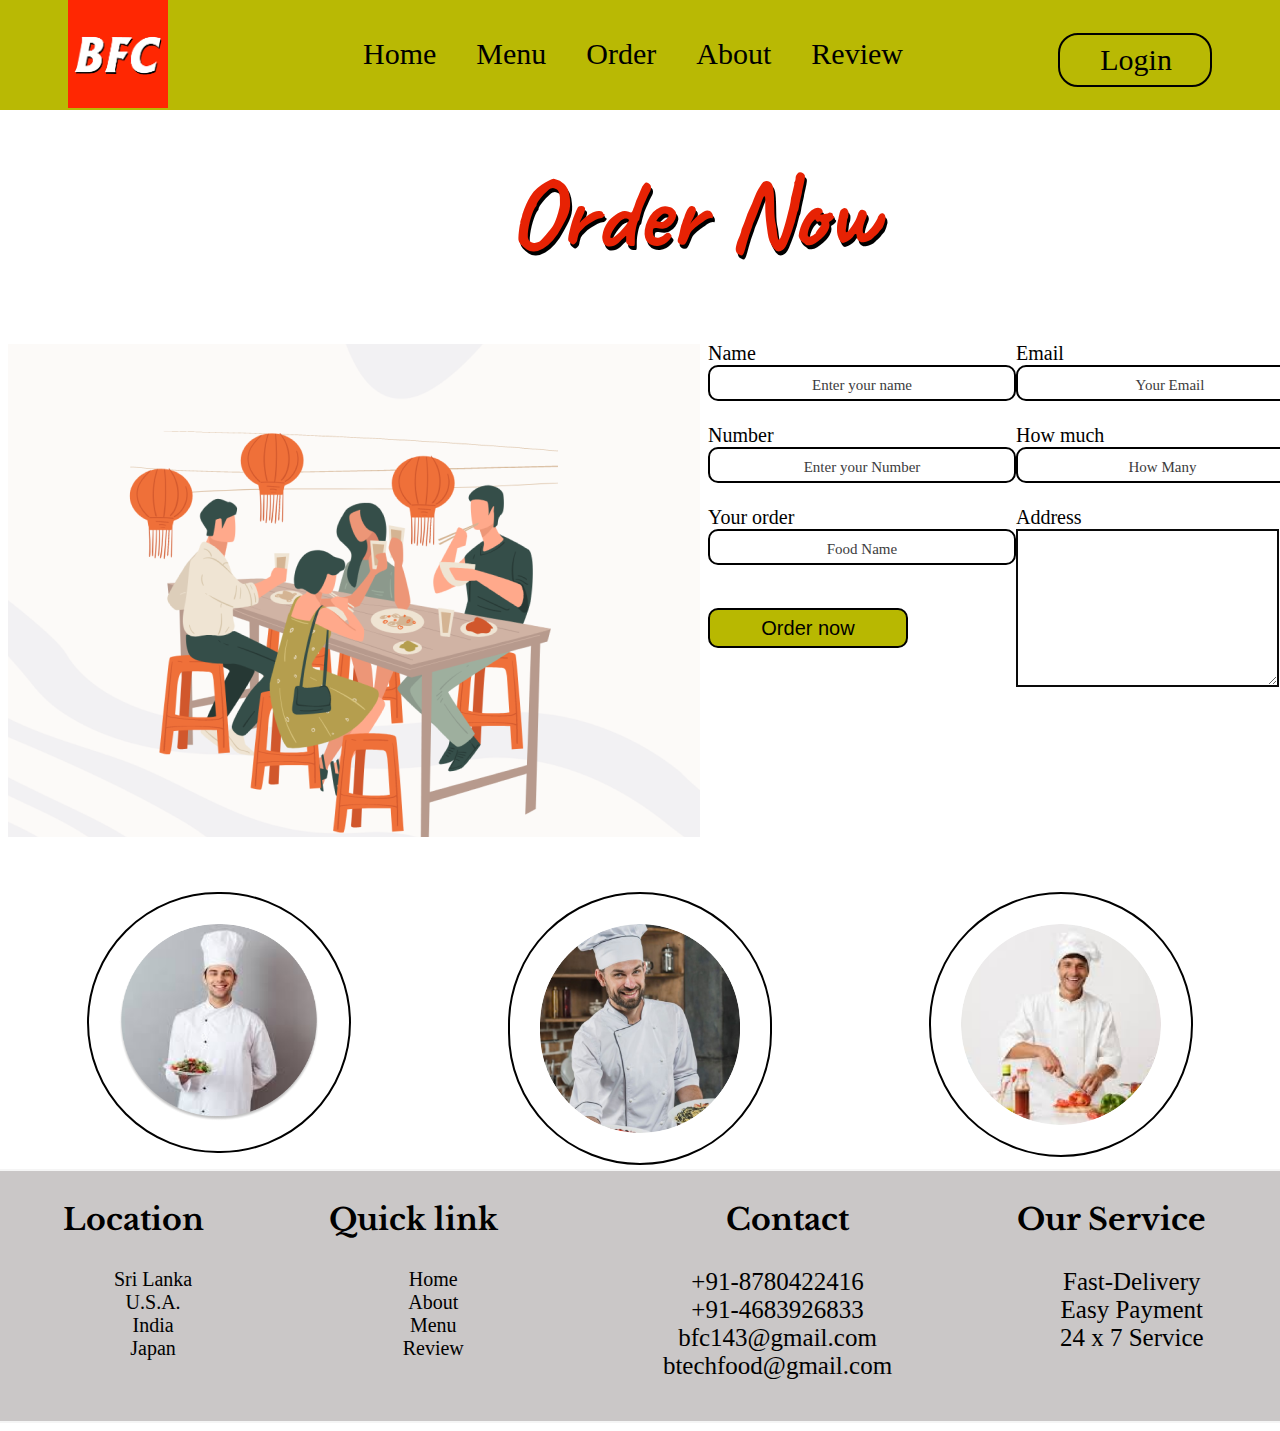
<file: order.html>
<!DOCTYPE html>
<html lang="en">
<head>
    <meta charset="UTF-8">
    <meta name="viewport" content="width=device-width, initial-scale=1.0">
    <link rel="shortcut icon" href="Logo.png" type="image/x-icon">
    <title>B.Tech Food Court</title>
    <link rel="stylesheet" href="order.css">
    <link rel="preconnect" href="https://fonts.googleapis.com">
    <link rel="preconnect" href="https://fonts.googleapis.com">
    <link rel="preconnect" href="https://fonts.gstatic.com" crossorigin>
    <link href="https://fonts.googleapis.com/css2?family=Cantora+One&family=Caveat:wght@400..700&family=Cormorant+Garamond:ital,wght@0,300;0,400;0,500;0,600;0,700;1,300;1,400;1,500;1,600;1,700&family=Libre+Baskerville:ital,wght@0,400;0,700;1,400&family=Lobster&family=Noto+Sans+JP:wght@100&family=Source+Code+Pro:ital,wght@0,200..900;1,200..900&family=Whisper&display=swap" rel="stylesheet">
    <link rel="stylesheet" href="https://cdnjs.cloudflare.com/ajax/libs/font-awesome/6.5.2/css/all.min.css" integrity="sha512-SnH5WK+bZxgPHs44uWIX+LLJAJ9/2PkPKZ5QiAj6Ta86w+fsb2TkcmfRyVX3pBnMFcV7oQPJkl9QevSCWr3W6A==" crossorigin="anonymous" referrerpolicy="no-referrer" />
</head>
<body>
    <nav>
        <div class="logo">
            <img src="Logo.png" alt="">
        </div>
        <ul id="gap">
            <li><a href="index.html">Home</a></li>

            <li><a href="menu.html">Menu</a></li>
            <li><a href="order.html">Order</a></li>

            <li><a href="aboutus.html">About</a></li>
            <li><a href="review.html">Review</a></li>

        </ul>
        <div class="login">
            <ul>&nbsp;&nbsp;&nbsp;&nbsp;&nbsp;&nbsp;&nbsp;&nbsp;&nbsp; <li><a href="login.html">Login</a></li>
            </ul>
        </div>
        </nav>
        
        <h1>
            Order Now
        </h1>
        <div class="img">
            <img src="order img.png" alt="">
        </div>
        <div class="container-1">
            <div id="box-1">
                <label for="Name">Name</label> <br>
                <input type="text" required placeholder="Enter your name"> <br> <br>

                <label for="Number">Number</label> <br>
                <input type="text" required placeholder="Enter your Number"> <br> <br>

                <label for="Your order">Your order</label> <br>
                <input type="text" required placeholder="Food Name"> <br> <br>

                <input id="btn" type="button" value="Order now"> 
            </div>
            <div id="box-2">
                <label for="Email">Email</label> <br>
                <input type="email" name="Email" id="Email" required placeholder="Your Email"> <br> <br>

                <label for="how much">How much</label> <br>
                <input type="number" name="number" id="number" placeholder="How Many"> <br> <br>

                <label for="Address">Address</label> <br>
                <textarea name="Address" id="Address" cols="30" rows="10"></textarea>
            </div>
        </div>
       <div class="container-2">
        <div id="pic-1"><img src="man-1.png" alt=""></div>
        <div id="pic-2"><img src="man-2.png" alt=""></div>
        <div id="pic-3"><img src="man-3.png" alt=""></div>
       </div>
    <div class="footer">
        <div class="location">
            <h3>Location </h3>
           <ul>
            <li><a href="https://www.google.com/url?sa=t&source=web&rct=j&opi=89978449&url=https://earth.google.com/web/%407.87723175,80.7003428,182.26124213a,736884.95276129d,35y,0h,0t,0r/data%3DClQaUhJMCiUweDNhZTI1OTNjZjY1YTFlOWQ6MHhlMTNkYTRiNDAwZTJkMzhjGWSRJt4Bfh9AIaiJPh9lMVRAKhHOo8-BzrkgzpvOrM69zrrOsRgCIAE&ved=2ahUKEwjE2qz2xtOFAxVPrVYBHTyvCs8QFnoECBsQAQ&usg=AOvVaw35Iugr1dUEmNPaiGb0i2_z">Sri Lanka</a></li>
            <li><a href="https://www.google.com/url?sa=t&source=web&rct=j&opi=89978449&url=https://earth.google.com/web/%4037.6,-95.665,311.04649925a,9430204.43595837d,35y,0h,0t,0r/data%3DClAaThJICiUweDU0ZWFiNTg0ZTQzMjM2MGI6MHgxYzNiYjk5MjQzZGViNzQyGUFl_PuMi0JAITenkgGg7VfAKg1Vbml0ZWQgU3RhdGVzGAIgAQ&ved=2ahUKEwiq-uCfx9OFAxWjjVYBHf0ADXYQFnoECBkQAQ&usg=AOvVaw2U7xgR6aa1KHt_J5w_Orox">U.S.A.</a></li>
            <li><a href="https://www.google.com/url?sa=t&source=web&rct=j&opi=89978449&url=https://earth.google.com/web/%4020.98570035,82.75252935,255.32270898a,5556489.04220707d,35y,0h,0t,0r/data%3DCkgaRhJACiUweDMwNjM1ZmYwNmI5MmI3OTE6MHhkNzhjNGZhMTg1NDIxM2E2GZEotKz7lzRAIT1-b9OfvVNAKgVJbmRpYRgCIAE&ved=2ahUKEwiFvNemx9OFAxWClFYBHchUAb8QFnoECCEQAQ&usg=AOvVaw2or3T9E5LJxYaD2j5r5DOA">India</a></li>
            <li><a href="https://www.google.com/url?sa=t&source=web&rct=j&opi=89978449&url=https://earth.google.com/web/%4034.78384835,134.375054,45.94176652a,4887809.5540726d,35y,0h,0t,0r/data%3DClgaVhJQCiUweDM0Njc0ZTBmZDc3ZjE5MmY6MHhmNTQyNzVkNDdjNjY1MjQ0Gcu3Pqw3GkJAIfSLEvQXSGFAKhXguI3guLXguYjguJvguLjguYjguJkYAiAB&ved=2ahUKEwiwsq-ux9OFAxXs3TQHHTJbDVoQFnoECBgQAQ&usg=AOvVaw2h6aGEdivmIqB2WP9MDRQN">Japan</a></li>

                
           </ul>
        </div>
        <div class="link">
            <h3>Quick link </h3>
            <ul>
                <li><a href="index.html">Home</a></li>
                <li><a href="aboutus.html">About</a></li>
                <li><a href="menu.html">Menu</a></li>
                <li><a href="review.html">Review</a></li>
           </ul>
        </div>
        <div class="contact">
            <h3> Contact</h3> 
            
                <ul>
                    <li> +91-8780422416</li>
                    <li> +91-4683926833</li>
                    <li> bfc143@gmail.com</li>
                    <li>btechfood@gmail.com </li>
                </ul>
            
        </div>
        <div class="service">
            <h3> Our Service</h3>
            <ul>
                <li>Fast-Delivery</li>
                <li>Easy Payment</li>
                <li>24 x 7 Service </li>
            </ul>
        </div>
        <div class="follows">
            <h3>Follows</h3> <br>
            <ul>
                <li><a href="https://www.facebook.com/"><i class="fa-brands fa-facebook" style="color: #111212;"></i></i></a></i></li>
                <li><a href="https://www.instagram.com/"><i class="fa-brands fa-instagram" style="color: #080808;"></i></i></a></i></li>
                <li><a href="https://twitter.com/?lang=en"><i class="fa-brands fa-twitter" style="color: #080808;"></i></i></a></li>
                <li><a href="https://in.linkedin.com/"><i class="fa-brands fa-linkedin" style="color: #050505;"></i></i></a></li>
            </ul>
        </div>
    </div>
   
</body>
</html>
</file>
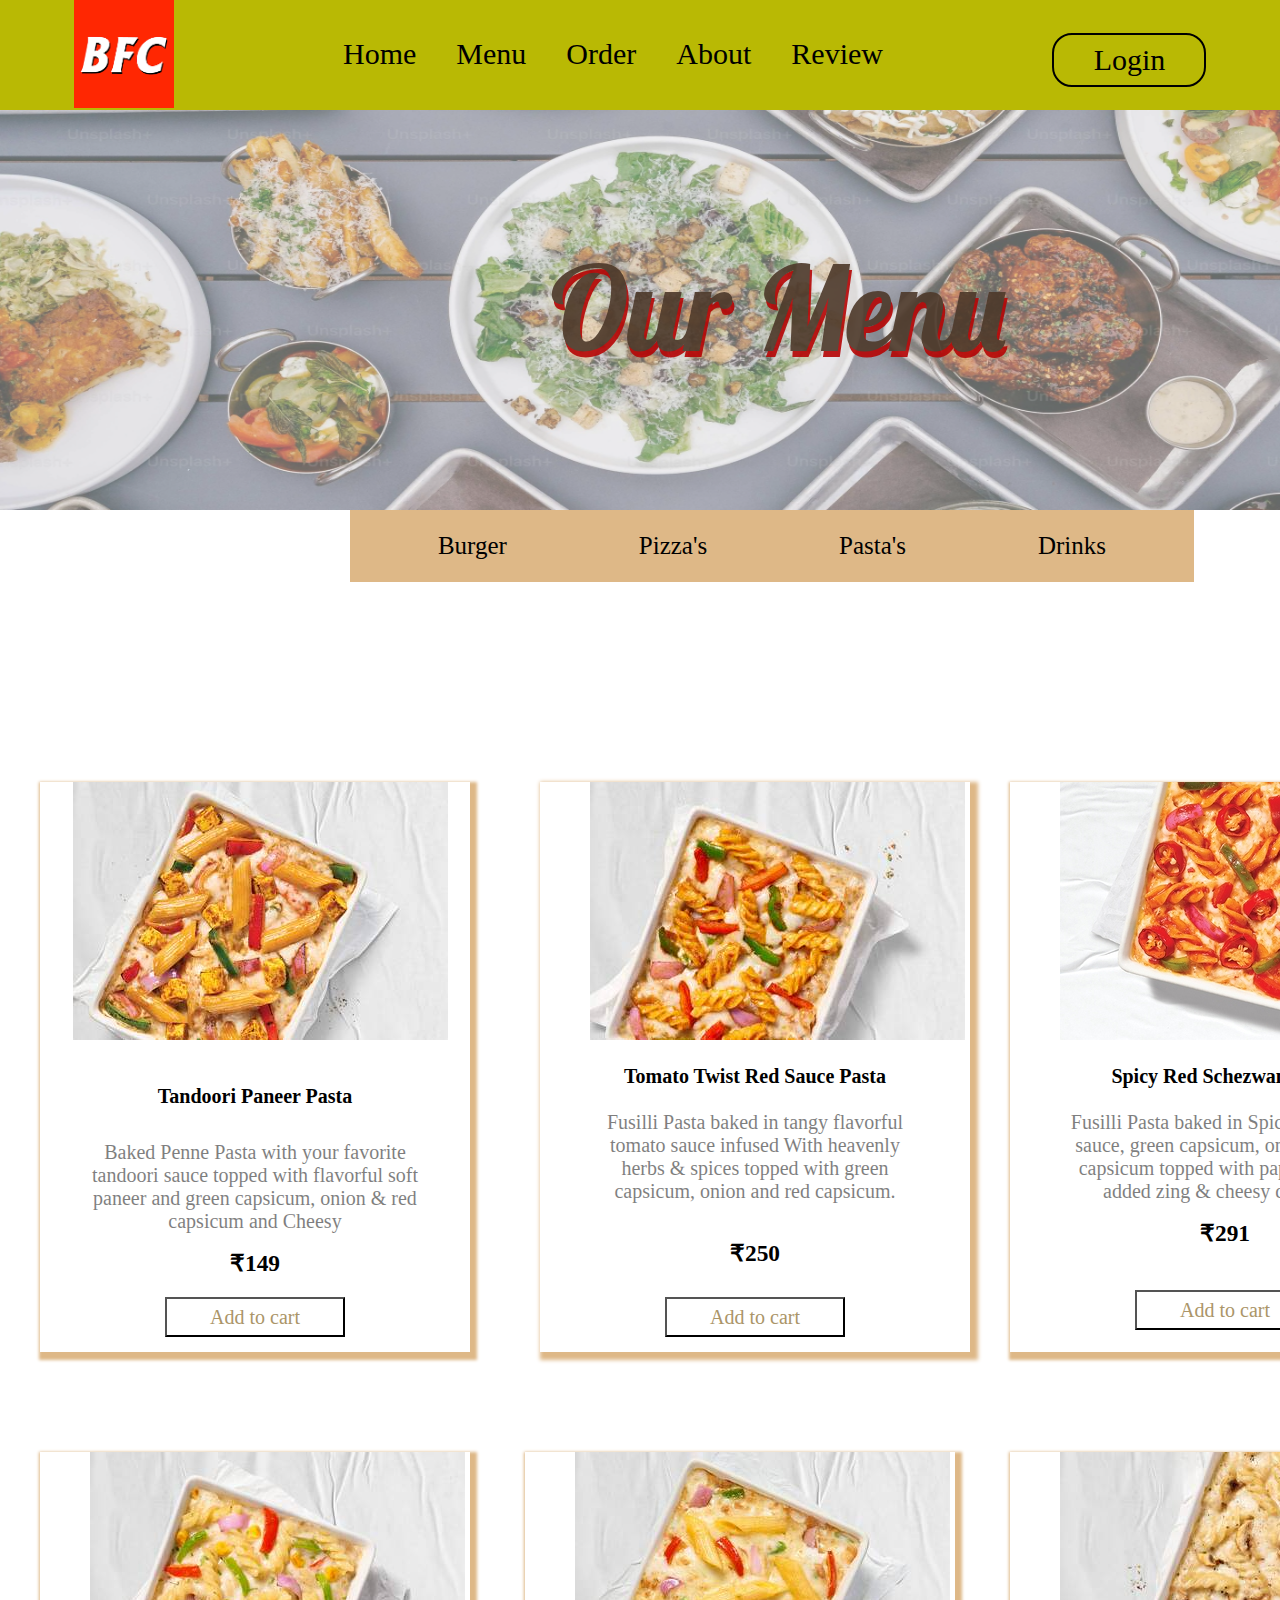
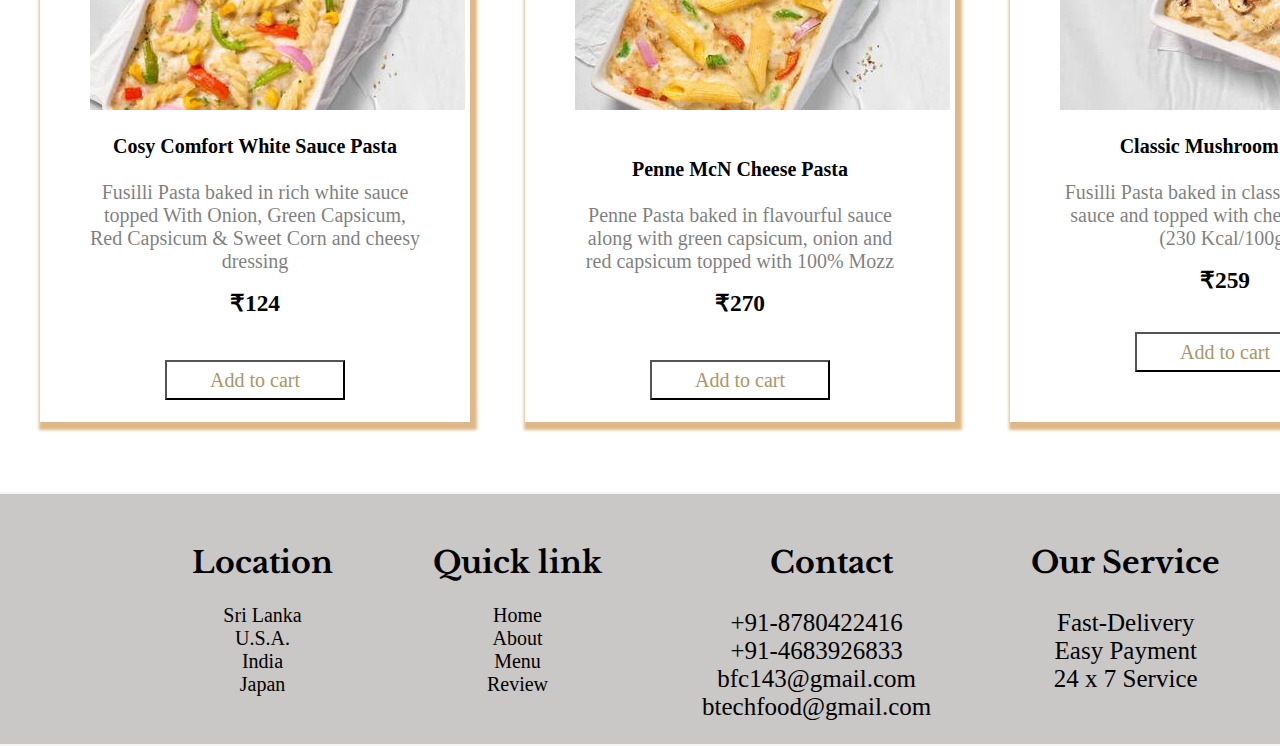
<file: pasta.html>
<!DOCTYPE html>
<html lang="en">

<head>
    <meta charset="UTF-8">
    <meta name="viewport" content="width=device-width, initial-scale=1.0">
    <title>B.Tech Food Court</title>
    <link rel="stylesheet" href="pizza.css">
    <link rel="preconnect" href="https://fonts.googleapis.com">
    <link rel="preconnect" href="https://fonts.gstatic.com" crossorigin>
    <link rel="shortcut icon" href="Logo.png" type="image/x-icon">
    <link
        href="https://fonts.googleapis.com/css2?family=Cantora+One&family=Cormorant+Garamond:ital,wght@0,300;0,400;0,500;0,600;0,700;1,300;1,400;1,500;1,600;1,700&family=Libre+Baskerville:ital,wght@0,400;0,700;1,400&family=Lobster&family=Noto+Sans+JP:wght@100&display=swap"
        rel="stylesheet">
        <link rel="stylesheet" href="https://cdnjs.cloudflare.com/ajax/libs/font-awesome/6.5.2/css/all.min.css"
        integrity="sha512-SnH5WK+bZxgPHs44uWIX+LLJAJ9/2PkPKZ5QiAj6Ta86w+fsb2TkcmfRyVX3pBnMFcV7oQPJkl9QevSCWr3W6A=="
        crossorigin="anonymous" referrerpolicy="no-referrer" />
</head>

<body>
    <nav>
        <div class="logo">
            <img src="Logo.png" alt="">
        </div>
        <ul id="gap">
            <li><a href="index.html">Home</a></li>

            <li><a href="menu.html">Menu</a></li>
            <li><a href="order.html">Order</a></li>

            <li><a href="aboutus.html">About</a></li>
            <li><a href="review.html">Review</a></li>

        </ul>
        <div class="login">
            <ul><li><a href="login.html">Login</a></li>
            </ul>
        </div>
    </nav>
    <div class="menu">
        <h3>Our Menu</h3>
    </div>
    <div class="menu">
        <div class="navimg">
            <img src="imgnav.png" alt="">
        </div>
        <h3>Our Menu</h3>
    </div>
    <div class="name">
        <ul id="list">
            <li><a href="menu.html">Burger</a></li>
            <li ><a href="pizza.html">Pizza's</a></li>
            <li><a href="pasta.html">Pasta's</a></li>
            <li><a href="drinks.html">Drinks</a></li>
        </ul>
    </div>
    <div class="leo">
        
        
        <div class="container">
            <div class="box-1">
                <div id="b1">
                    <img src="pasta1.jpg"alt=""> <br>

                    <h4>Tandoori Paneer Pasta</h4> <br>
                    <p>
                        Baked Penne Pasta with your favorite tandoori sauce topped with flavorful soft paneer and green capsicum, onion & red capsicum and Cheesy
                    </p>
                    <br><br>
                    <h3> ₹149</h3>

                    <a href="order.html"><input type="button" value="Add to cart"></a>

                </div>
                <div id="b2">
                    <img src="pasta2.jpg" alt=""> <br>
                    <h4>Tomato Twist Red Sauce Pasta</h4><br>
                    <p>
                        Fusilli Pasta baked in tangy flavorful tomato sauce infused With heavenly herbs & spices topped with green capsicum, onion and red capsicum.
                    </p> <br> <br>
                    <h3>₹250 </h3>

                    <a href="order.html"><input type="button" value="Add to cart"></a>

                </div>
                <div id="b3">
                    <img src="pasta3.jpg" alt=""> <br>

                    <h4>Spicy Red Schezwan Pasta</h4> <br>
                    <p>
                        Fusilli Pasta baked in Spicy Schezwan sauce, green capsicum, onion and red capsicum topped with paprika for an added zing & cheesy dressing. 
                    </p> <br>
                    <br>
                    <h3>₹291 </h3><br>
                    <a href="order.html"><input type="button" value="Add to cart"></a>
                </div>
            </div>
            <div class="box-2">
                <div id="b4">
                    <img src="pasta4.jpg" alt=""> <br>
                    <h4>Cosy Comfort White Sauce Pasta</h4> <br>
                    <p>Fusilli Pasta baked in rich white sauce topped With Onion, Green Capsicum, Red Capsicum & Sweet Corn and cheesy dressing </p><br><br>
                    <h3>₹124</h3>
                    <br>
                    <a href="order.html"><input type="button" value="Add to cart"></a>
                </div>
                <div id="b5">
                    <img src="pasta5.jpg" alt=""> <br> <br>
                    <h4>Penne McN Cheese Pasta</h4><br>
                    <p>Penne Pasta baked in flavourful sauce along with green capsicum, onion and red capsicum topped with 100% Mozz 
                    </p> <br><br>
                    <h3>₹270</h3> <br>
                    <a href="order.html"><input type="button" value="Add to cart"></a>

                </div>
                <div id="b6">
                    <img src="pasta6.jpg" alt="">
                    <p>
                    <h4>Classic Mushroom Pasta</h4><br>

                    <p>
                        Fusilli Pasta baked in classic mushroom sauce and topped with cheesy dressing (230 Kcal/100g)
                    </p><br> <br>
                    <h3>₹259</h3>
                    <a href="order.html"><input type="button" value="Add to cart"></a>

                </div>
            </div>
        </div>
        <div class="footer">
            <div class="location">
                <h3>Location </h3> <br>
                <ul>
                    <li><a href="https://www.google.com/url?sa=t&source=web&rct=j&opi=89978449&url=https://earth.google.com/web/%407.87723175,80.7003428,182.26124213a,736884.95276129d,35y,0h,0t,0r/data%3DClQaUhJMCiUweDNhZTI1OTNjZjY1YTFlOWQ6MHhlMTNkYTRiNDAwZTJkMzhjGWSRJt4Bfh9AIaiJPh9lMVRAKhHOo8-BzrkgzpvOrM69zrrOsRgCIAE&ved=2ahUKEwjE2qz2xtOFAxVPrVYBHTyvCs8QFnoECBsQAQ&usg=AOvVaw35Iugr1dUEmNPaiGb0i2_z">Sri Lanka</a></li>
                    <li><a href="https://www.google.com/url?sa=t&source=web&rct=j&opi=89978449&url=https://earth.google.com/web/%4037.6,-95.665,311.04649925a,9430204.43595837d,35y,0h,0t,0r/data%3DClAaThJICiUweDU0ZWFiNTg0ZTQzMjM2MGI6MHgxYzNiYjk5MjQzZGViNzQyGUFl_PuMi0JAITenkgGg7VfAKg1Vbml0ZWQgU3RhdGVzGAIgAQ&ved=2ahUKEwiq-uCfx9OFAxWjjVYBHf0ADXYQFnoECBkQAQ&usg=AOvVaw2U7xgR6aa1KHt_J5w_Orox">U.S.A.</a></li>
                    <li><a href="https://www.google.com/url?sa=t&source=web&rct=j&opi=89978449&url=https://earth.google.com/web/%4020.98570035,82.75252935,255.32270898a,5556489.04220707d,35y,0h,0t,0r/data%3DCkgaRhJACiUweDMwNjM1ZmYwNmI5MmI3OTE6MHhkNzhjNGZhMTg1NDIxM2E2GZEotKz7lzRAIT1-b9OfvVNAKgVJbmRpYRgCIAE&ved=2ahUKEwiFvNemx9OFAxWClFYBHchUAb8QFnoECCEQAQ&usg=AOvVaw2or3T9E5LJxYaD2j5r5DOA">India</a></li>
                    <li><a href="https://www.google.com/url?sa=t&source=web&rct=j&opi=89978449&url=https://earth.google.com/web/%4034.78384835,134.375054,45.94176652a,4887809.5540726d,35y,0h,0t,0r/data%3DClgaVhJQCiUweDM0Njc0ZTBmZDc3ZjE5MmY6MHhmNTQyNzVkNDdjNjY1MjQ0Gcu3Pqw3GkJAIfSLEvQXSGFAKhXguI3guLXguYjguJvguLjguYjguJkYAiAB&ved=2ahUKEwiwsq-ux9OFAxXs3TQHHTJbDVoQFnoECBgQAQ&usg=AOvVaw2h6aGEdivmIqB2WP9MDRQN">Japan</a></li>

                </ul>
            </div>
            <div class="link">
                <h3>Quick link </h3> <br>
                <ul>
                    <li><a href="index.html">Home</a></li>
                    <li><a href="aboutus.html">About</a></li>
                    <li><a href="menu.html">Menu</a></li>
                    <li><a href="review.html">Review</a></li>
                </ul>
            </div>
            <div class="contact">
                <h3> Contact</h3> <br>

                <ul>
                    <li> +91-8780422416</li>
                    <li> +91-4683926833</li>
                    <li> bfc143@gmail.com</li>
                    <li>btechfood@gmail.com </li>
                </ul>

            </div>
            <div class="service">
                <h3> Our Service</h3> <br>
                <ul>
                    <li>Fast-Delivery</li>
                    <li>Easy Payment</li>
                    <li>24 x 7 Service </li>
                </ul>
            </div>
            <div class="follows">
                <h3>Follows</h3> <br> <br>
                <ul>
                    <li><a href="https://www.facebook.com/"><i class="fa-brands fa-facebook"
                                style="color: #111212;"></i></i></a></i></li>
                    <li><a href="https://www.instagram.com/"><i class="fa-brands fa-instagram"
                                style="color: #080808;"></i></i></a></i></li>
                    <li><a href="https://twitter.com/?lang=en"><i class="fa-brands fa-twitter"
                                style="color: #080808;"></i></i></a></li>
                    <li><a href="https://in.linkedin.com/"><i class="fa-brands fa-linkedin"
                                style="color: #050505;"></i></i></a></li>
                </ul>
            </div>
        </div>
</body>

</html>
</file>
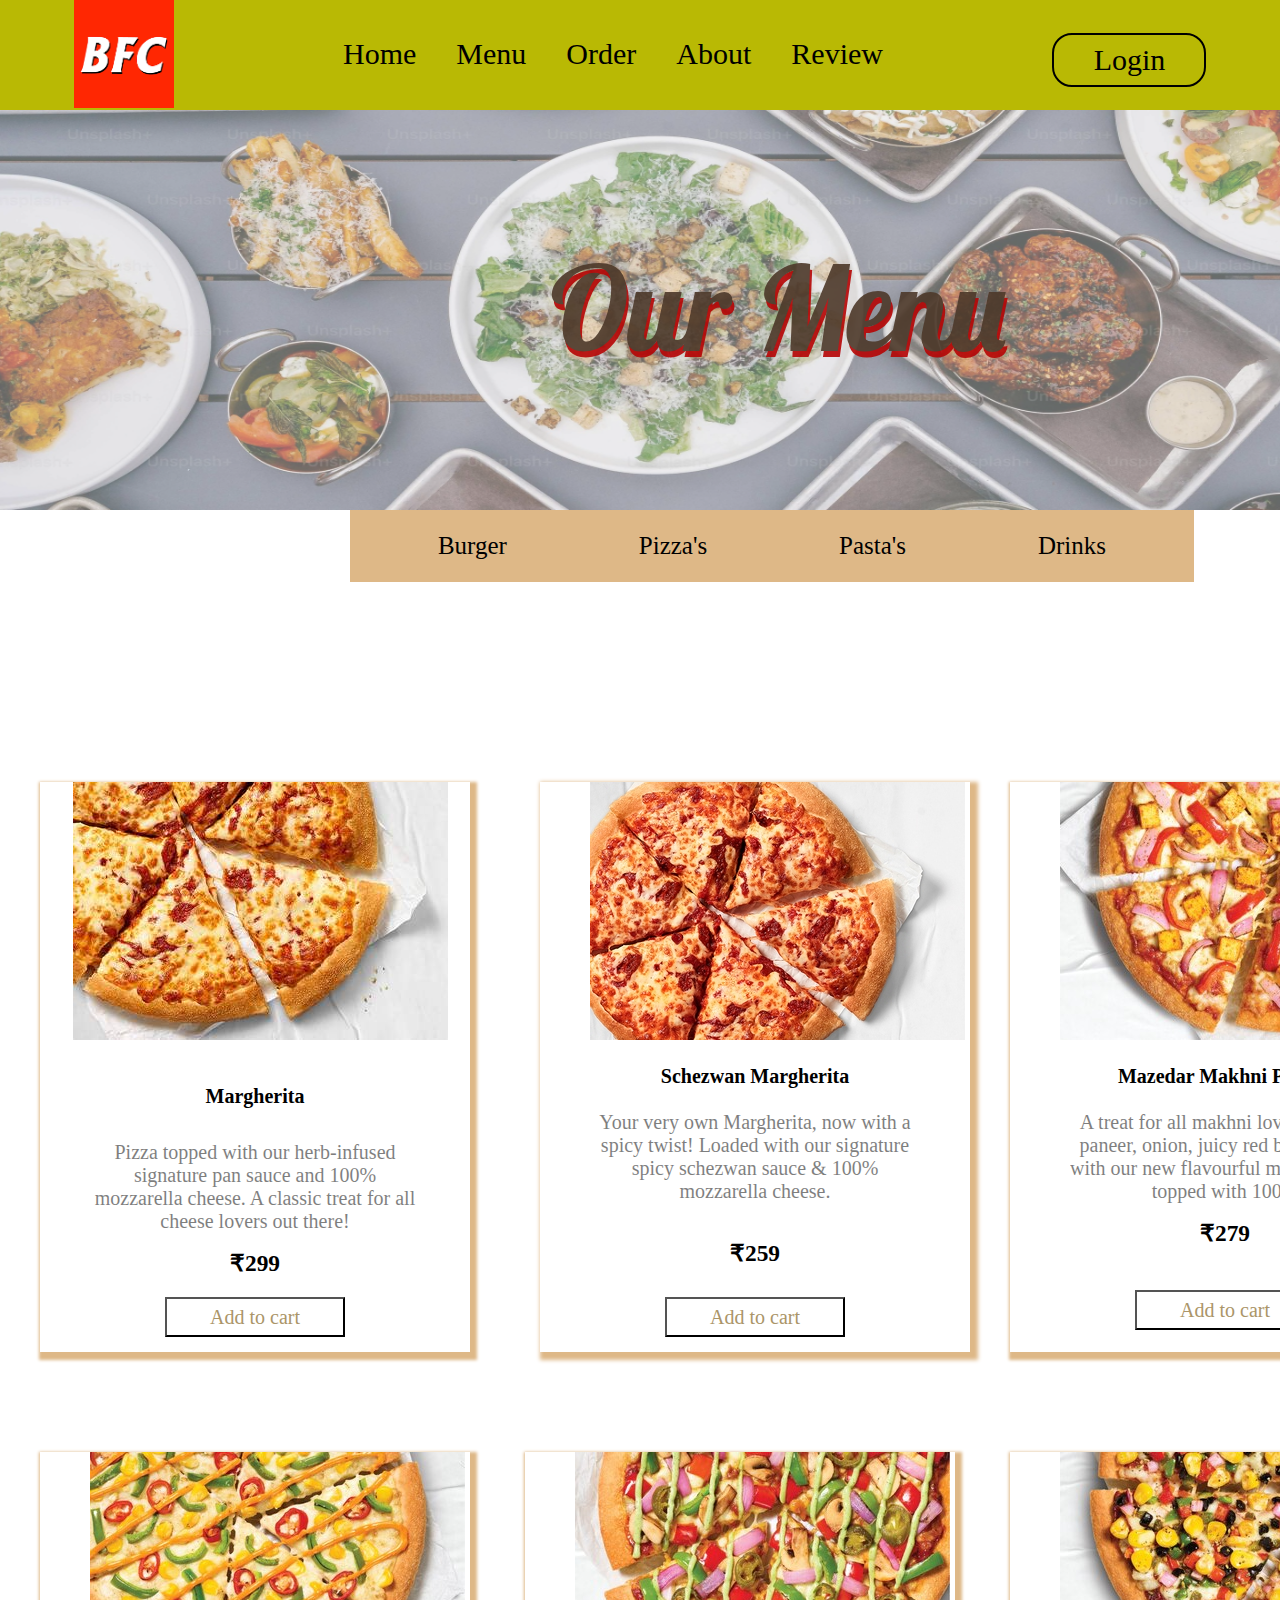
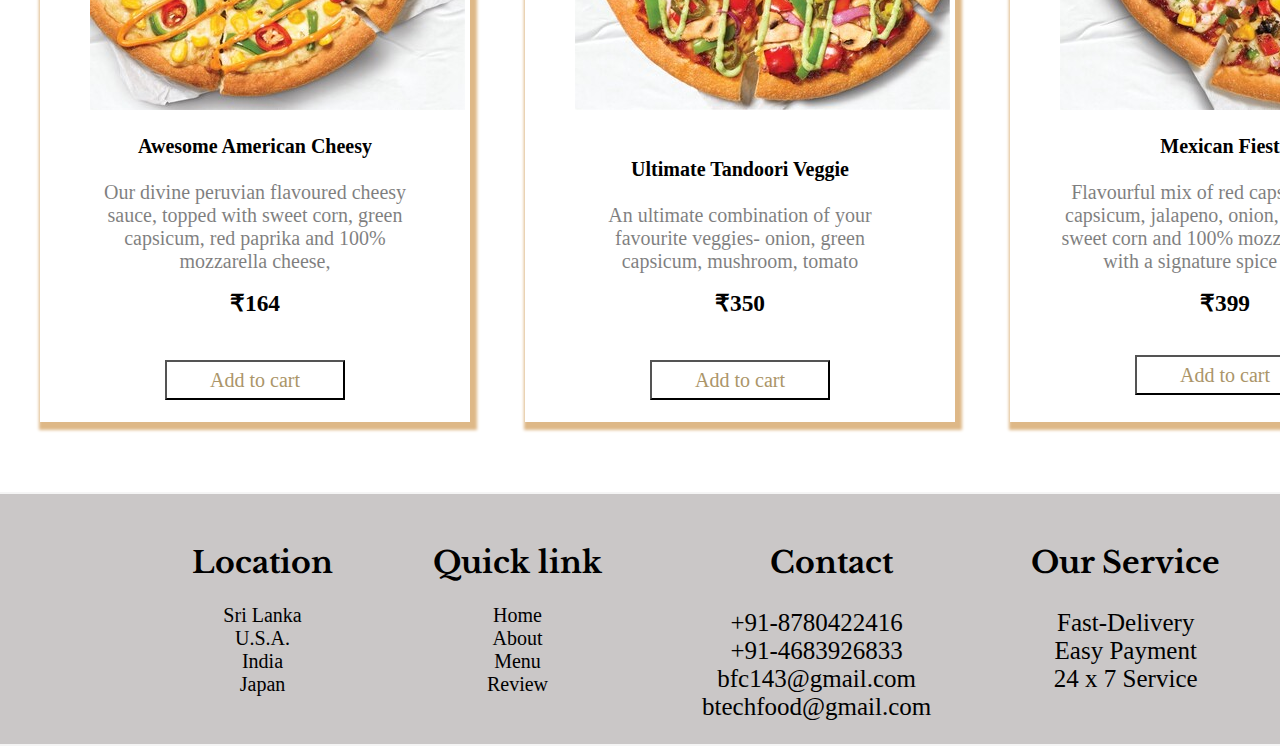
<file: pizza.html>
<!DOCTYPE html>
<html lang="en">

<head>
    <meta charset="UTF-8">
    <meta name="viewport" content="width=device-width, initial-scale=1.0">
    <title>B.Tech Food Court</title>
    <link rel="stylesheet" href="pizza.css">
    <link rel="preconnect" href="https://fonts.googleapis.com">
    <link rel="preconnect" href="https://fonts.gstatic.com" crossorigin>
    <link rel="shortcut icon" href="/Logo.png" type="image/x-icon">
    <link
        href="https://fonts.googleapis.com/css2?family=Cantora+One&family=Cormorant+Garamond:ital,wght@0,300;0,400;0,500;0,600;0,700;1,300;1,400;1,500;1,600;1,700&family=Libre+Baskerville:ital,wght@0,400;0,700;1,400&family=Lobster&family=Noto+Sans+JP:wght@100&display=swap"
        rel="stylesheet">
        <link rel="stylesheet" href="https://cdnjs.cloudflare.com/ajax/libs/font-awesome/6.5.2/css/all.min.css"
        integrity="sha512-SnH5WK+bZxgPHs44uWIX+LLJAJ9/2PkPKZ5QiAj6Ta86w+fsb2TkcmfRyVX3pBnMFcV7oQPJkl9QevSCWr3W6A=="
        crossorigin="anonymous" referrerpolicy="no-referrer" />
</head>

<body>
    <nav>
        <div class="logo">
            <img src="/Logo.png" alt="">
        </div>
        <ul id="gap">
            <li><a href="index.html">Home</a></li>

                <li><a href="menu.html">Menu</a></li>
                <li><a href="order.html">Order</a></li>

                <li><a href="aboutus.html">About</a></li>
                <li><a href="review.html">Review</a></li>
    
        </ul>
        <div class="login">
            <ul> <li><a href="login.html">Login</a></li>
            </ul>
        </div>
    </nav>
    <div class="menu">
        <h3>Our Menu</h3>
    </div>
    <div class="menu">
        <div class="navimg">
            <img src="imgnav.png" alt="">
        </div>
        <h3>Our Menu</h3>
    </div>
    <div class="name">
        <ul id="list">
            <li><a href="menu.html">Burger</a></li>
            <li ><a href="pizza.html">Pizza's</a></li>
            <li><a href="pasta.html">Pasta's</a></li>
            <li><a href="drinks.html">Drinks</a></li>
        </ul>
    </div>
    <div class="leo">
        
        
        <div class="container">
            <div class="box-1">
                <div id="b1">
                    <img src="pi-1.jpg"alt=""> <br>

                    <h4>Margherita</h4> <br>
                    <p>
                        Pizza topped with our herb-infused signature pan sauce and 100% mozzarella cheese. A classic treat for all cheese lovers out there!
                    </p>
                    <br><br>
                    <h3> ₹299</h3>

                    <a href="order.html"><input type="button" value="Add to cart"></a>
                </div>
                <div id="b2">
                    <img src="pi-2.jpg" alt=""> <br>
                    <h4>Schezwan Margherita</h4><br>
                    <p>
                        Your very own Margherita, now with a spicy twist! Loaded with our signature spicy schezwan sauce & 100% mozzarella cheese.
                    </p> <br> <br>
                    <h3>₹259</h3>

                    <a href="order.html"><input type="button" value="Add to cart"></a>

                </div>
                <div id="b3">
                    <img src="pi-3.jpg" alt=""> <br>

                    <h4>Mazedar Makhni Paneer</h4> <br>
                    <p>
                        A treat for all makhni lovers. Spiced paneer, onion, juicy red bell peppers with our new flavourful makhni sauce, topped with 100% 
                    </p> <br>
                    <br>
                    <h3>₹279 </h3><br>
                    <a href="order.html"><input type="button" value="Add to cart"></a>
                </div>
            </div>
            <div class="box-2">
                <div id="b4">
                    <img src="pi-4.jpg" alt=""> <br>
                    <h4>Awesome American Cheesy</h4> <br>
                    <p>Our divine peruvian flavoured cheesy sauce, topped with sweet corn, green capsicum, red paprika and 100% mozzarella cheese,</p><br><br>
                    <h3>₹164</h3>
                    <br>
                    <a href="order.html"><input type="button" value="Add to cart"></a>
                </div>
                <div id="b5">
                    <img src="pi-5.jpg" alt=""> <br> <br>
                    <h4>Ultimate Tandoori Veggie</h4><br>
                    <p>
                        An ultimate combination of your favourite veggies- onion, green capsicum, mushroom, tomato     </p> <br><br>
                    <h3>₹350</h3> <br>
                    <a href="order.html"><input type="button" value="Add to cart"></a>
                </div>
                <div id="b6">
                    <img src="pi-6.jpg" alt="">
                    <p>
                    <h4>Mexican Fiesta</h4><br>

                    <p> Flavourful mix of red capsicum, green capsicum, jalapeno, onion, black olives, sweet corn and 100% mozzarella Cheese with a signature spice sprinkle </p><br> <br>
                    <h3>₹399</h3>
                    <a href="order.html"><input type="button" value="Add to cart"></a>

                </div>
            </div>
        </div>
        <div class="footer">
            <div class="location">
                <h3>Location </h3> <br>
                <ul>
                    <li><a href="https://www.google.com/url?sa=t&source=web&rct=j&opi=89978449&url=https://earth.google.com/web/%407.87723175,80.7003428,182.26124213a,736884.95276129d,35y,0h,0t,0r/data%3DClQaUhJMCiUweDNhZTI1OTNjZjY1YTFlOWQ6MHhlMTNkYTRiNDAwZTJkMzhjGWSRJt4Bfh9AIaiJPh9lMVRAKhHOo8-BzrkgzpvOrM69zrrOsRgCIAE&ved=2ahUKEwjE2qz2xtOFAxVPrVYBHTyvCs8QFnoECBsQAQ&usg=AOvVaw35Iugr1dUEmNPaiGb0i2_z">Sri Lanka</a></li>
                    <li><a href="https://www.google.com/url?sa=t&source=web&rct=j&opi=89978449&url=https://earth.google.com/web/%4037.6,-95.665,311.04649925a,9430204.43595837d,35y,0h,0t,0r/data%3DClAaThJICiUweDU0ZWFiNTg0ZTQzMjM2MGI6MHgxYzNiYjk5MjQzZGViNzQyGUFl_PuMi0JAITenkgGg7VfAKg1Vbml0ZWQgU3RhdGVzGAIgAQ&ved=2ahUKEwiq-uCfx9OFAxWjjVYBHf0ADXYQFnoECBkQAQ&usg=AOvVaw2U7xgR6aa1KHt_J5w_Orox">U.S.A.</a></li>
                    <li><a href="https://www.google.com/url?sa=t&source=web&rct=j&opi=89978449&url=https://earth.google.com/web/%4020.98570035,82.75252935,255.32270898a,5556489.04220707d,35y,0h,0t,0r/data%3DCkgaRhJACiUweDMwNjM1ZmYwNmI5MmI3OTE6MHhkNzhjNGZhMTg1NDIxM2E2GZEotKz7lzRAIT1-b9OfvVNAKgVJbmRpYRgCIAE&ved=2ahUKEwiFvNemx9OFAxWClFYBHchUAb8QFnoECCEQAQ&usg=AOvVaw2or3T9E5LJxYaD2j5r5DOA">India</a></li>
                    <li><a href="https://www.google.com/url?sa=t&source=web&rct=j&opi=89978449&url=https://earth.google.com/web/%4034.78384835,134.375054,45.94176652a,4887809.5540726d,35y,0h,0t,0r/data%3DClgaVhJQCiUweDM0Njc0ZTBmZDc3ZjE5MmY6MHhmNTQyNzVkNDdjNjY1MjQ0Gcu3Pqw3GkJAIfSLEvQXSGFAKhXguI3guLXguYjguJvguLjguYjguJkYAiAB&ved=2ahUKEwiwsq-ux9OFAxXs3TQHHTJbDVoQFnoECBgQAQ&usg=AOvVaw2h6aGEdivmIqB2WP9MDRQN">Japan</a></li>

                </ul>
            </div>
            <div class="link">
                <h3>Quick link </h3> <br>
                <ul>
                    <li><a href="index.html">Home</a></li>
                    <li><a href="aboutus.html">About</a></li>
                    <li><a href="menu.html">Menu</a></li>
                    <li><a href="review.html">Review</a></li>
                </ul>
            </div>
            <div class="contact">
                <h3> Contact</h3> <br>

                <ul>
                    <li> +91-8780422416</li>
                    <li> +91-4683926833</li>
                    <li> bfc143@gmail.com</li>
                    <li>btechfood@gmail.com </li>
                </ul>

            </div>
            <div class="service">
                <h3> Our Service</h3> <br>
                <ul>
                    <li>Fast-Delivery</li>
                    <li>Easy Payment</li>
                    <li>24 x 7 Service </li>
                </ul>
            </div>
            <div class="follows">
                <h3>Follows</h3> <br> <br>
                <ul>
                    <li><a href="https://www.facebook.com/"><i class="fa-brands fa-facebook"
                                style="color: #111212;"></i></i></a></i></li>
                    <li><a href="https://www.instagram.com/"><i class="fa-brands fa-instagram"
                                style="color: #080808;"></i></i></a></i></li>
                    <li><a href="https://twitter.com/?lang=en"><i class="fa-brands fa-twitter"
                                style="color: #080808;"></i></i></a></li>
                    <li><a href="https://in.linkedin.com/"><i class="fa-brands fa-linkedin"
                                style="color: #050505;"></i></i></a></li>
                </ul>
            </div>
        </div>
</body>

</html>
</file>
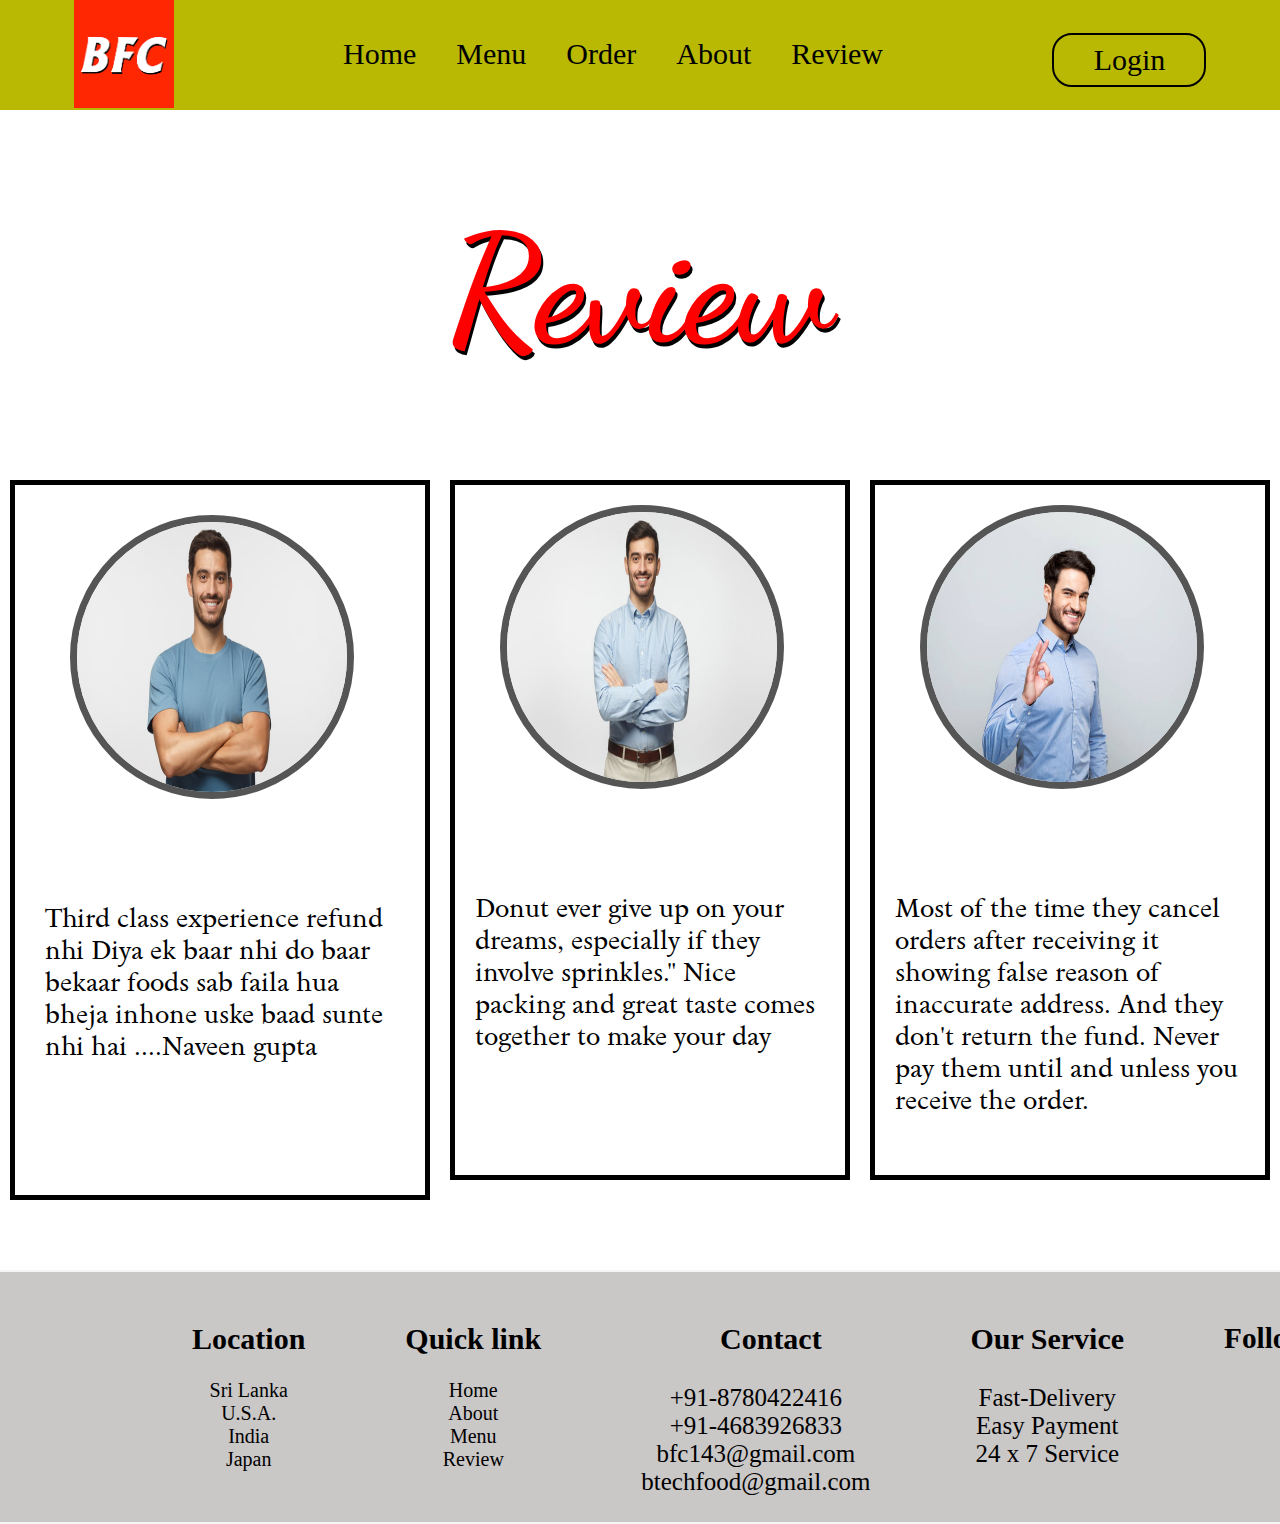
<file: review.html>
<!DOCTYPE html>
<html lang="en">
<head>
    <meta charset="UTF-8">
    <meta name="viewport" content="width=device-width, initial-scale=1.0">
    <title>B.Tech Food Court</title>
    <link rel="stylesheet" href="review.css">
    <link rel="stylesheet" href="https://cdnjs.cloudflare.com/ajax/libs/font-awesome/6.5.2/css/all.min.css" integrity="sha512-SnH5WK+bZxgPHs44uWIX+LLJAJ9/2PkPKZ5QiAj6Ta86w+fsb2TkcmfRyVX3pBnMFcV7oQPJkl9QevSCWr3W6A==" crossorigin="anonymous" referrerpolicy="no-referrer" />
    <link rel="preconnect" href="https://fonts.googleapis.com">
<link rel="preconnect" href="https://fonts.gstatic.com" crossorigin>
<link href="https://fonts.googleapis.com/css2?family=Sedan:ital@0;1&display=swap" rel="stylesheet">
<link rel="preconnect" href="https://fonts.googleapis.com">
<link rel="preconnect" href="https://fonts.gstatic.com" crossorigin>
<link href="https://fonts.googleapis.com/css2?family=Dancing+Script:wght@400..700&family=Sedan:ital@0;1&display=swap" rel="stylesheet">
<link rel="shortcut icon" href="Logo.png" type="image/x-icon">
</head>
<body>
    <nav>
        <div class="logo">
            <img src="Logo.png" alt="">
        </div>
        <ul id="gap">
            <li><a href="index.html">Home</a></li>

            <li><a href="menu.html">Menu</a></li>
            <li><a href="order.html">Order</a></li>

            <li><a href="aboutus.html">About</a></li>
            <li><a href="review.html">Review</a></li>

        </ul>
        <div class="login">
            <ul>&nbsp;&nbsp;&nbsp;&nbsp;&nbsp;&nbsp;&nbsp;&nbsp;&nbsp; <li><a href="login.html">Login</a></li>
            </ul>
        </div>
    </nav>
    <h1>Review</h1>

    <div class="container">
        <div id="box1">
            <img src="rm1.jpg" alt=""> <br> <br>
            <div class="icon">
                <i class="fa-solid fa-star" style="color: #FFD43B;"></i>
                <i class="fa-solid fa-star" style="color: #FFD43B;"></i>
                <i class="fa-solid fa-star" style="color: #FFD43B;"></i>
                <i class="fa-solid fa-star" style="color: #FFD43B;"></i>
                <i class="fa-solid fa-star" style="color: #FFD43B;"></i> 
            </div><br> <br>
            <p>
                Third class experience refund nhi Diya ek baar nhi do baar bekaar foods sab faila hua bheja inhone uske baad sunte nhi hai ....Naveen gupta
            </p>
        </div>
        <div id="box2">
            <img src="rm2.jpg" alt=""> <br> <br>
            <div class="icon">
                <i class="fa-solid fa-star" style="color: #FFD43B;"></i>
                <i class="fa-solid fa-star" style="color: #FFD43B;"></i>
                <i class="fa-solid fa-star" style="color: #FFD43B;"></i>
                <i class="fa-solid fa-star" style="color: #FFD43B;"></i>
                <i class="fa-solid fa-star-half" style="color: #FFD43B;"></i>
            </div> <br> <br>
            <p>
                Donut ever give up on your dreams, especially if they involve sprinkles." Nice packing and great taste comes together to make your day
            </p>
        </div>
        <div id="box3">
            <img src="rm3.jpg" alt=""> <br> <br>
            <div class="icon">
                <i class="fa-solid fa-star" style="color: #FFD43B;" si></i>
                <i class="fa-solid fa-star" style="color: #FFD43B;"></i>
                <i class="fa-solid fa-star" style="color: #FFD43B;"></i>
                <i class="fa-solid fa-star" style="color: #FFD43B;"></i>
                <i class="fa-solid fa-star" style="color: #FFD43B;"></i> 
            </div><br> <br>
            <p>
                Most of the time they cancel orders after receiving it showing false reason of inaccurate address. And they don't return the fund. Never pay them until and unless you receive the order.
            </p>
        </div>
    </div>
    <div class="footer">
        <div class="location">
            <h3>Location </h3> <br>
            <ul>
                <li><a href="https://www.google.com/url?sa=t&source=web&rct=j&opi=89978449&url=https://earth.google.com/web/%407.87723175,80.7003428,182.26124213a,736884.95276129d,35y,0h,0t,0r/data%3DClQaUhJMCiUweDNhZTI1OTNjZjY1YTFlOWQ6MHhlMTNkYTRiNDAwZTJkMzhjGWSRJt4Bfh9AIaiJPh9lMVRAKhHOo8-BzrkgzpvOrM69zrrOsRgCIAE&ved=2ahUKEwjE2qz2xtOFAxVPrVYBHTyvCs8QFnoECBsQAQ&usg=AOvVaw35Iugr1dUEmNPaiGb0i2_z">Sri Lanka</a></li>
                <li><a href="https://www.google.com/url?sa=t&source=web&rct=j&opi=89978449&url=https://earth.google.com/web/%4037.6,-95.665,311.04649925a,9430204.43595837d,35y,0h,0t,0r/data%3DClAaThJICiUweDU0ZWFiNTg0ZTQzMjM2MGI6MHgxYzNiYjk5MjQzZGViNzQyGUFl_PuMi0JAITenkgGg7VfAKg1Vbml0ZWQgU3RhdGVzGAIgAQ&ved=2ahUKEwiq-uCfx9OFAxWjjVYBHf0ADXYQFnoECBkQAQ&usg=AOvVaw2U7xgR6aa1KHt_J5w_Orox">U.S.A.</a></li>
                <li><a href="https://www.google.com/url?sa=t&source=web&rct=j&opi=89978449&url=https://earth.google.com/web/%4020.98570035,82.75252935,255.32270898a,5556489.04220707d,35y,0h,0t,0r/data%3DCkgaRhJACiUweDMwNjM1ZmYwNmI5MmI3OTE6MHhkNzhjNGZhMTg1NDIxM2E2GZEotKz7lzRAIT1-b9OfvVNAKgVJbmRpYRgCIAE&ved=2ahUKEwiFvNemx9OFAxWClFYBHchUAb8QFnoECCEQAQ&usg=AOvVaw2or3T9E5LJxYaD2j5r5DOA">India</a></li>
                <li><a href="https://www.google.com/url?sa=t&source=web&rct=j&opi=89978449&url=https://earth.google.com/web/%4034.78384835,134.375054,45.94176652a,4887809.5540726d,35y,0h,0t,0r/data%3DClgaVhJQCiUweDM0Njc0ZTBmZDc3ZjE5MmY6MHhmNTQyNzVkNDdjNjY1MjQ0Gcu3Pqw3GkJAIfSLEvQXSGFAKhXguI3guLXguYjguJvguLjguYjguJkYAiAB&ved=2ahUKEwiwsq-ux9OFAxXs3TQHHTJbDVoQFnoECBgQAQ&usg=AOvVaw2h6aGEdivmIqB2WP9MDRQN">Japan</a></li>

            </ul>
        </div>
        <div class="link">
            <h3>Quick link </h3> <br>
            <ul>
                <li><a href="index.html">Home</a></li>
                <li><a href="aboutus.html">About</a></li>
                <li><a href="menu.html">Menu</a></li>
                <li><a href="review.html">Review</a></li>
            </ul>
        </div>
        <div class="contact">
            <h3> Contact</h3> <br>

            <ul>
                <li> +91-8780422416</li>
                <li> +91-4683926833</li>
                <li> bfc143@gmail.com</li>
                <li>btechfood@gmail.com </li>
            </ul>

        </div>
        <div class="service">
            <h3> Our Service</h3> <br>
            <ul>
                <li>Fast-Delivery</li>
                <li>Easy Payment</li>
                <li>24 x 7 Service </li>
            </ul>
        </div>
        <div class="follows">
            <h3>Follows</h3> <br> <br>
            <ul>
                <li><a href="https://www.facebook.com/"><i class="fa-brands fa-facebook"
                            style="color: #111212;"></i></i></a></i></li>
                <li><a href="https://www.instagram.com/"><i class="fa-brands fa-instagram"
                            style="color: #080808;"></i></i></a></i></li>
                <li><a href="https://twitter.com/?lang=en"><i class="fa-brands fa-twitter"
                            style="color: #080808;"></i></i></a></li>
                <li><a href="https://in.linkedin.com/"><i class="fa-brands fa-linkedin"
                            style="color: #050505;"></i></i></a></li>
            </ul>
        </div>
    </div>
</body>
</html>
</file>
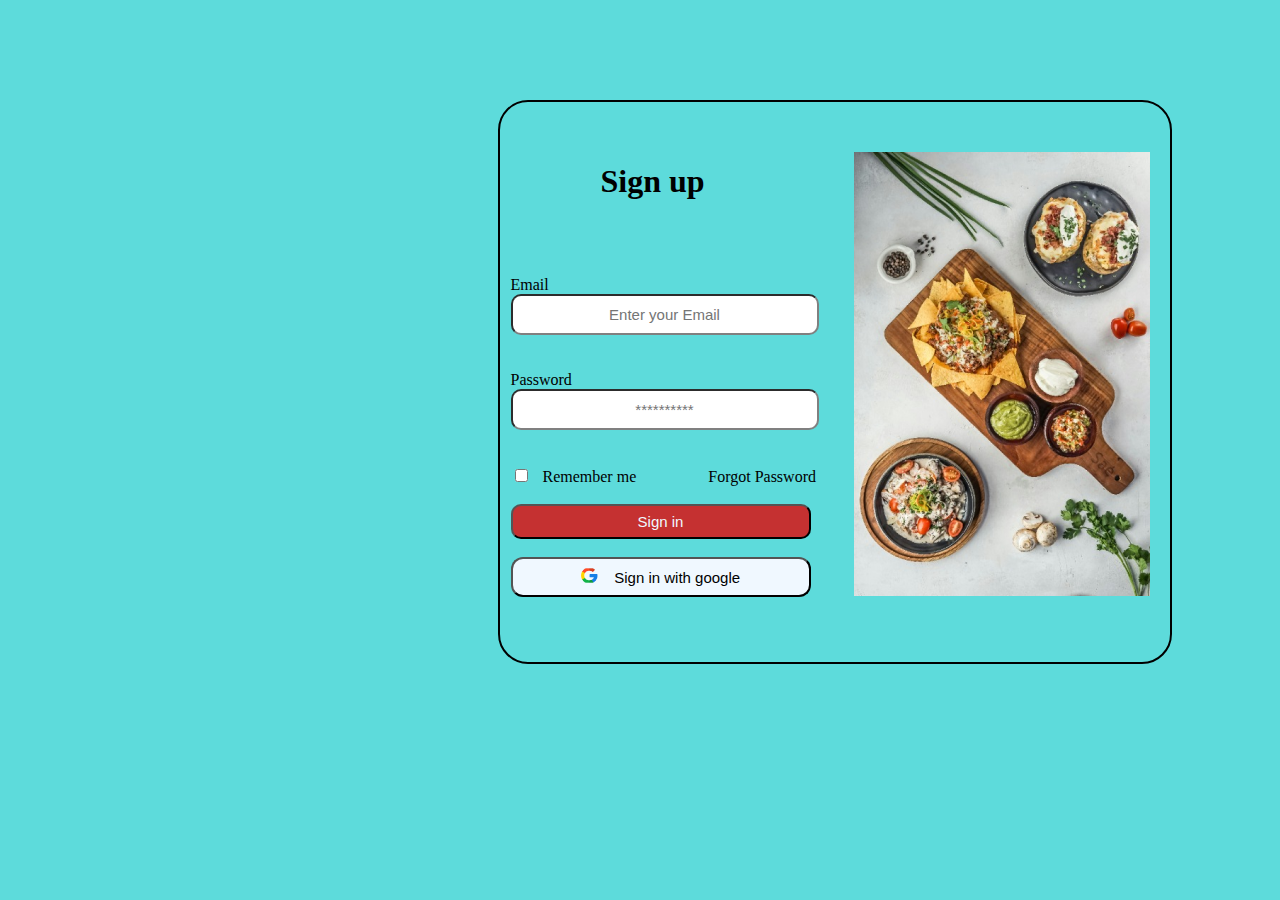
<file: signin.html>
<!DOCTYPE html>
<html lang="en">
<head>
    <meta charset="UTF-8">
    <meta name="viewport" content="width=device-width, initial-scale=1.0">
    <title>B.Tech Food Court</title>
    <link rel="stylesheet" href="https://cdnjs.cloudflare.com/ajax/libs/font-awesome/6.5.1/css/all.min.css" integrity="sha512-DTOQO9RWCH3ppGqcWaEA1BIZOC6xxalwEsw9c2QQeAIftl+Vegovlnee1c9QX4TctnWMn13TZye+giMm8e2LwA==" crossorigin="anonymous" referrerpolicy="no-referrer" />
    <link rel="shortcut icon" href="/Logo.png" type="image/x-icon">
    <style>
        body{
            background-color: rgb(93, 219, 219);
        }
        .container{
            display: flex;
            margin-left: 490px;
            margin-top: 100px ;
            height: 540px;
            justify-content: space-around;
            padding: 10px;
            width: 650px;
           border: 2px solid black;
           border-radius: 20px;
            border-radius: 30px;
            
        }
        #box-1{
            padding: 0px ;
            margin: 0px;
            margin-top: 30px;
        }
        #box-2{
            padding: 10px;
            margin-top: 30px;
        }
        .heading{
            margin-left: 90px;
        }
        button {
            width: 300px;
            height: 40px;
            font-size: 15px;
            background-color: aliceblue;
         border-radius  : 12px;
        }
        .signb input{
            font-size: 15px;
            text-align: center;
            width: 300px;
            height: 35px;
            border-radius: 10px;
            border-color: gray;
        }
        input button{
            width: 300px;
        }
        #sign input{
            width: 300px;
            height: 35px;
            font-size: 15px;
            background-color: rgb(197, 49, 49);
            color: aliceblue;
            border-radius: 10px;
        }
        .button a{
            list-style: none;
            text-decoration: none;
            color: black;
        }
    
        
        
        
    </style>
</head>
<body>
    <div class="container">
        <div class="signup" id="box-1">
            <h1 class="heading">Sign up</h1> <br> <br> <br>

            Email  <br>
            <div class="signb">
                <input type="text" placeholder="Enter your Email" size="42" required> <br> <br> <br>
            </div>
            Password  <br> 
            <div class="signb">
                <input type=" text" placeholder="**********" size="42" required>
            </div> <br> <br>

           <input type="checkbox" required> &nbsp; Remember me 
           &nbsp; &nbsp; &nbsp; &nbsp;&nbsp; &nbsp;&nbsp; &nbsp;&nbsp; &nbsp;     Forgot Password <br> <br>

            
            
                <div id="sign">
                <a href="login.html"><input type="button" value="Sign in"></a>
                </div> <br> 
                <div class="button">
                    <button>
                        <img src="google logo.png" alt="" height="15px">
                         &nbsp;&nbsp; <a href="https://www.google.com/">Sign in with google</a></button>
                </div> <br>
                
                
                
        </div>
        <div class="signup" id="box-2">
           &nbsp;&nbsp;&nbsp;&nbsp;&nbsp; <img src="loginpage.png" alt="" height="">
        </div>
    </div>
</body>
</html>
</file>
<file: index.css>
* {
    margin: 0;
    padding: 0;
    box-sizing: border-box;
    font-family: sans-serif;
}

html {
    scroll-behavior: smooth;
}

section {
    width: 100%;
    height: 100vh;
}

section nav {
    height: 100px;
    background: rgba(228, 202, 3, 0.945);
    display: flex;
    justify-content: space-around;
    align-items: center;
    position: fixed;
    right: 0;
    left: 0;
    background: rgb(185, 185, 4);
    box-shadow: yellow;
    box outline: border;
    z-index:1000;

}

section nav .logo img {
    width: 110px;
    height: 100px;
    cursor: pointer;
    margin: 7px 0;


}

section nav ul {
    list-style: none;
}

section nav ul li {
    display: inline-block;
    margin: 0 20px;
}

section nav ul li a {
    text-decoration: none;
    font-weight: 500;
    font-size: 17px;
    font-family: 'Times New Roman', Times, serif;
    font-size: 30px;
    color: black;
}

section nav ul li a::after {
    content: '';
    width: 0px;
    height: 2px;
    background: #e20404;
    display: block;
    text-align: justify;
    transition: 0.2s linear;

}

section nav ul li a:hover:after {
    width: 100%;
}

section nav ul li a:hover {
    color: #c20808;
}

.login {
    border: 2px solid black;
    border-radius: 20px;
    height: 50px;
    width: 150px;
    text-align: center;
    margin-top: 10px;
}

.login ul li {
    text-align: center;
    padding: 0px;
    float: 200px;
    margin-top: -10px;
    margin-bottom: -20px;
}
.login:hover{
    background-color: rgb(135, 136, 125);
    color: rgb(35, 155, 248);
    transition: 0.8s;
}

.container {
    height: 1000px;
    width: 1519px;
    background-color: white
}

.container-1 {
    padding-top: 200px;
    margin-right: 200px;
    margin-right: 100px;
    display: flex;
}

.container-1 p {
    margin-right: 100px;
    margin-left: 100px;
    margin-top: 150px;
    font-size: 30px;
    color: black;
    font-family: "Cormorant Garamond", serif;
    font-weight: 300;
    font-style: normal;

}

.container-1 img {
    padding-top: -100px;
    margin-bottom: 200px;
    margin-top: -20px;
}

.container-1 h1 {
    margin-left: 10px;
    margin-right: -10px;
    margin-top: -70px;
    padding-top: -0px;
    float: -200px;
    width: -200px;
}

#box-1 {
    height: 100px;
    width: 400px;
    padding-top: 200px;
    margin-left: 100px;
    padding-bottom: 100px;
    font-size: 50px;
}

#food {
    display: inline;
    color: orange;
}

#box-2 {
    padding-top: 0px;
    font-family: "Libre Baskerville", serif;
    font-weight: 700;
    font-style: normal;
    margin-top: -110px;
    /* text-shadow:2px 2px black; */
}

#order {
    width: 100px;
    height: 40px;
    margin-top: -390px;
    float: inline-start;
    padding-left: 0px;
    margin-left: 100px;
    background-color: rgb(185, 185, 4);
    color: #000;
    border: 2px solid rgb(185, 185, 4);
    font-size: 15px;
    font-family: 'Times New Roman', Times, serif;
}

.about {
    margin-top: -500px;
    margin-left: 700px;
    height: 30px;
}

.about img {
    height: 60px;
    width: 250px;
    margin-top: 50px;
}

.chose {
    margin-top: 50px;
    margin-left: 700px;
}

.chose img {
    height: 60px;
    width: 400px;
    margin-top: 60px;
}

.p p {
    margin-left: 600px;
    margin-top: 100px;
    font-size: 40px;
    color: aliceblue;
    width: 800px;
}

.footer {
    display: flex;
    justify-content: space-around;
    align-items: center;
    border: 2px solid whitesmoke;
    height: 300px;
    background-color: rgb(202, 199, 199);
    text-align: center;
    margin-left: -10px;
    margin-bottom: -0px;
    width: 1510px;
}


.location {
    text-align: center;
    font-size: 20px;

    font-family: 'Times New Roman', Times, serif;
    text-decoration: none;
    list-style: none;
}

.location h3 {
    font-size: 30px;
}

.location a {
    text-decoration: none;
    color: black;
}

.location ul li {
    list-style: none;
}

.link {
    text-align: center;
    font-size: 20px;

    padding-left: 0px;

    list-style: none;
}

.link a {
    text-decoration: none;
    color: black;
}

.link h3 {
    font-size: 30px;
}

.link ul li {
    list-style: none;
}

.contact {
    text-align: center;
    font-size: 25px;

    padding-left: 0px;

}

.contact h3 {
    font-size: 30px;
    
}

.contact ul li {
    list-style: none;
}

.service {
    text-align: center;
    font-size: 25px;
    list-style: none;
    padding-left: 0px;

}

.service h3 {
    font-size: 30px;
}

.service ul li {
    list-style: none;
}

.follows {
    text-align: center;
    
    font-size: 25px;
    padding-left: 0px;

}

.follows ul {
    margin-top: -30px;
    list-style: none;
}

.footer h3 {
    font-family: "Libre Baskerville", serif;
    font-weight: 700;
    font-style: normal;
}
</file>
<file: aboutus.css>
body{

}
nav {
    display: flex;
    
    margin-top: -10px;
    height: 110px;
    background: rgba(228, 202, 3, 0.945);
    display: flex;
    justify-content: space-around;
    align-items: center;
    position: fixed;
    right: 0;
    left: 0;
    background: rgb(185, 185, 4);
    box-shadow: yellow;
    box outline: border;
    z-index: 1000;

}
.login {
    border: 2px solid black;
    border-radius: 20px;
    height: 50px;
    width: 150px;
    text-align: center;
    margin-top: 10px;
}
.login ul li a{
    justify-content: space-around;

    margin-left: 20px
}

.login ul li {
    text-align: center;
    padding: 0px;
    float: 200px;
    margin-top: -10px;
    margin-bottom: -20px;
}
.login:hover{
    background-color: rgb(135, 136, 125);
    color: rgb(35, 155, 248);
    transition: 0.8s;
}

#gap{
    display: flex;
}

nav .logo img {
    width: 100px;
    cursor: pointer;
    margin: 7px 0;
    height: 110px;


}

nav ul {
    list-style: none;
    display: inline;
}

 nav ul li {
    display: inline-block;
    display: inline;
    display: flex;
    margin: 0 20px;
    display: flex;
}

nav ul li a {
    text-decoration: none;
    font-weight: 500;
    font-size: 17px;
    font-family: 'Times New Roman', Times, serif;
    font-size: 30px;
    color: black;
}

 nav ul li a::after {
    content: '';
    width: 0px;
    height: 2px;
    background: #e20404;
    display: block;
    text-align: justify;
    transition: 0.2s linear;
    
}

 nav ul li a:hover:after {
    width: 100%;
}

nav ul li a:hover {
    color: #c20808;
}
.navimg img{
    width: 1600px;
    height: 400px;
    margin-left: -600px;
    margin-top: -600px;
    opacity: 0.5;
}
.menu{
    padding-top: 200px;
    padding-left: 550px;
    font-size: 100px;
    color: burlywood;
    margin-top: 00px;
}
.menu h3{
    margin-top: -300px;
    opacity: 0.9;
    color: rgb(77, 57, 42);
    text-shadow: 2px 6px  #b60505;;

}
.menu h3{
    font-family: "Lobster", sans-serif;
  font-weight: 400;
  font-style: normal;
}


.img{
    margin-top: 300px;
    margin-left: 100px;
    margin-bottom: -100px;
}
.container{
    margin-top: px;
    padding: -110px;
}


.p p{
    justify-content: space-around;
    padding: 100px;
    margin-top: -500px;
    margin-left: 500px;
    font-size: 40px;
    color: black;
    width: 800px;
    font-family: "Libre Baskerville", serif;
  font-weight: 400;
  font-style: normal;

}
.footer{
    justify-content: space-around;
    display: flex;
    border: 2px solid whitesmoke;
    height: 250px;
    background-color: rgb(202, 199, 199);
    text-align: center;
    margin-left: -10px;
    margin-bottom: -0px;
    width: 1510px;
}
.footer h3{
    font-family: "Libre Baskerville", serif;
    font-weight: 700;
    font-style: normal;
}


.location{
    text-align: center;
    font-size: 20px;
    
    
    font-family: 'Times New Roman', Times, serif;
    text-decoration: none;
    list-style: none;
}
.location h3{
    font-size: 30px;
}
.location a{
    text-decoration: none;
    color: black;
}
.location ul li{
    list-style: none;
}
.link{
    text-align: center;
    font-size: 20px;

    padding left: 0px;
    
    list-style: none;
}
.link a{
    text-decoration: none;
    color: black;
}
.link h3{
    font-size: 30px;
}
.link  ul li{
    list-style: none;
}
.contact{
    text-align: center;
    font-size: 25px;

    padding left: 0px;

}
.contact h3{
    font-size: 30px;
    margin-left: 60px;
}
.contact ul li{
    list-style: none;
}
.service{
    text-align: center;
    font-size: 25px;
    list-style: none;
    padding left: 0px;

}
.service h3{
    font-size: 30px;
}
.service ul li{
    list-style: none;
}
.follows{
    text-align: center;
    font-size: 25px;
    padding left: 0px;
    
}
.follows ul{
    margin-top: -30px;
    list-style: none;
}
</file>
<file: drinks.css>
* {
    margin: 0;
    padding: 0;
}

nav {
    display: flex;


    height: 110px;
    background: rgba(228, 202, 3, 0.945);
    display: flex;
    justify-content: space-around;
    align-items: center;
    position: fixed;
    right: 0;
    left: 0;
    background: rgb(185, 185, 4);
    box-shadow: yellow;
    box outline: border;
    z-index: 1000;

}


.login {
    border: 2px solid black;
    border-radius: 20px;
    height: 50px;
    width: 150px;
    text-align: center;
    margin-top: 10px;
}

.login ul li {
    text-align: center;
    padding: 0px;
    float: 200px;
    margin-top: -10px;
    margin-bottom: -20px;
}

#gap {
    display: flex;
}

nav .logo img {
    width: 100px;
    cursor: pointer;
    margin: 7px 0;
    height: 110px;


}

nav ul {
    list-style: none;
    display: inline;
}

nav ul li {
    display: inline-block;
    display: inline;
    display: flex;
    margin: 0 20px;
    display: flex;
}

nav ul li a {
    text-decoration: none;
    font-weight: 500;
    font-size: 17px;
    font-family: 'Times New Roman', Times, serif;
    font-size: 30px;
    color: black;
}

nav ul li a::after {
    content: '';
    width: 0px;
    height: 2px;
    background: #e20404;
    display: block;
    text-align: justify;
    transition: 0.2s linear;

}

nav ul li a:hover:after {
    width: 100%;
}

nav ul li a:hover {
    color: #c20808;
}
.login ul li a{
    justify-content: space-around;

    margin-left: 20px
}
.login:hover{
    background-color: rgb(135, 136, 125);
    color: rgb(35, 155, 248);
    transition: 0.8s;
}
#list li a{
    text-decoration: none;
    font-size: 25px;
    color: black;
}
#list{
    display: flex;
    border: 2px solid burlywood ;
    margin-top: 130px;
    margin-left: 350px;
    list-style: none;
    text-decoration: none;
    width: 800px;
    padding: 20px;
    justify-content: space-around;
    background-color: burlywood;
}
#list li a{
    font-family: 'Times New Roman', Times, serif;
}
#list li a:hover{
    color: rgb(130, 83, 2) ;
    background-color: ;
}
.navimg img{
    width: 1600px;
    height: 400px;
    margin-left: -600px;
    margin-top: -90px;
    opacity: 0.6;
}
.menu{
    padding-top: 100px;
    padding-left: 550px;
    font-size: 100px;
    color: burlywood;
    margin-top: 00px;
}
.menu h3{
    margin-top: -300px;
    opacity: 0.9;
    color: rgb(77, 57, 42);
    text-shadow: 2px 6px  #b60505;;

}
.menu h3{
    font-family: "Lobster", sans-serif;
  font-weight: 400;
  font-style: normal;
}

.box-1 {
    
    width: 1400px;
    display: flex;
    padding-top: 200px;
    margin-left: 40px;
    text-align: center;
    font-size: 20px;
    justify-content: space-between;

}

#b1 {
    
    width: 380px;
    height: 520px;
    padding-top: 50px;
    padding-left: 50px;
    align-items: center;
    box-shadow: 3px 4px 3px 4px burlywood;;
    align-content: center;
}
#b1:hover{
    box-shadow: 3px 3px 17px 17px rgb(149, 126, 126);
    transition: 0.4s;
    border-bottom-right-radius: 50px;
    border-top-left-radius: 50px;
}
#b1 img{
    
    margin-top: -50px;
    margin-right:;
    margin-left: -40px;
}
#b1 p{
    margin-right: 50px;
    margin-top: 10px;
    opacity: 0.5;
}
#b1 h4{
    margin-right: 50px;
    margin-top: 40px;
}
#b1 h3{
    margin-top: 50px;
    margin-right: 50px;
    margin-top: -30px;
}
#b1 input{
    margin-right: 50px;
    margin-top: 20px;
}

#b2 {
    text-align: center;
    width: 380px;
    height: 520px;
    padding-left: 20px;
    float: 10x;
    align-items: center;
    padding-top: 50px;
    padding-left: 50px;
    box-shadow: 4px 4px 4px 4px burlywood;;
}
#b2:hover{
    box-shadow: 3px 3px 17px 17px rgb(149, 126, 126);
    transition: 0.4s;
    border-bottom-right-radius: 50px;
    border-top-left-radius: 50px;
}
#b2 img{
    margin-top: -50px;
    margin-right:50px;
}
#b2 p{
    margin-right: 50px;
    padding-top: -30px;
    opacity: 0.5;
}
#b2 h4{
    margin-right: 50px;
    margin-top: 20px;
}
#b2 h3{
    margin-right: 50px;
    margin-top: -10px;
}
#b2 input{
    margin-right: 50px;
    margin-top: 30px;
}

#b3 {
    margin-left: -30px;
    width: 380px;
    height: 520px;
    align-items: center;
    padding-top: 50px;
    padding-left: 50px;
    box-shadow: 3px 4px 3px 4px burlywood;;
}
#b3:hover{
    box-shadow: 3px 3px 17px 17px rgb(149, 126, 126);
    transition: 0.4s;
    border-bottom-right-radius: 50px;
    border-top-left-radius: 50px;
}
#b3 img{
    margin-top: -50px;
    margin-right:50px;
}
#b3 p{
    margin-right: 50px;
    padding-top: -30px;
    opacity: 0.5;
}
#b3 h4{
    margin-right: 50px;
    margin-top: 20px;
}
#b3 h3{
    margin-right: 50px;
    margin-top: -30px;
}
#b3 input{
    margin-right: 50px;
    margin-top: 20px;
}



.box-2 {
    width: 1400px;
    justify-content: space-between;
    display: flex;
    margin-left: 40px;
    margin-top: 100px;
}

#b4 {
    font-size: 20px;
    width: 380px;
    height: 520px;
    text-align: center;
    align-items: center;
    padding-top: 50px;
    padding-left: 50px;
    box-shadow: 3px 4px 3px 4px burlywood;;
    background-color: white
}
#b4:hover{
    box-shadow: 3px 3px 17px 17px rgb(149, 126, 126);
    transition: 0.4s;
    border-bottom-right-radius: 50px;
    border-top-left-radius: 50px;
}

#b4 img{
    margin-top: -50px;
    margin-right:50px;
}
#b4 p{
    margin-right: 50px;
    padding-top: -30px;
    opacity: 0.5;
}
#b4 h4{
    margin-right: 50px;
    margin-top: 20px;
}
#b4 h3{
    margin-right: 50px;
    margin-top: -30px;
}
#b4 input{
    margin-right: 50px;
    margin-top: 20px;
}


#b5 {
    font-size: 20px;
    width: 380px;
    height: 520px;
    align-items: center;
    text-align: center;
    padding-top: 50px;
    padding-left: 50px;
    box-shadow: 3px 4px 3px 4px burlywood;;

}
#b5:hover{
    box-shadow: 3px 3px 17px 17px rgb(149, 126, 126);
    transition: 0.4s;
    border-bottom-right-radius: 50px;
    border-top-left-radius: 50px;
}
#b5 img{
    margin-top: -50px;
    margin-right:50px;
}
#b5 p{
    margin-right: 50px;
    padding-top: -30px;
    opacity: 0.5;
}
#b5 h4{
    margin-right: 50px;
    margin-top: 20px;
}
#b5 h3{
    margin-right: 50px;
    margin-top: -30px;
}
#b5 input{
    margin-right: 50px;
    margin-top: 20px;
}


#b6 {
    font-size: 20px;
    width: 380px;
    height: 520px;
    align-items: center;
    text-align: center;
    padding-top: 50px;
    padding-left: 50px;
    box-shadow: 3px 4px 3px 4px burlywood;;
}
#b6:hover{
    box-shadow: 3px 3px 17px 17px rgb(149, 126, 126);
    transition: 0.4s;
    border-bottom-right-radius: 50px;
    border-top-left-radius: 50px;
}
#b6 img{
    margin-top: -50px;
    margin-right:50px;
}
#b6 p{
    margin-right: 50px;
    padding-top: -70px;
    padding-top: -100px;
    opacity: 0.5;
}
#b6 h4{
    margin-right: 50px;
    margin-top: 20px;
}
#b6 h3{
    margin-right: 50px;
    margin-top: -30px;
}
#b6 input{
    margin-right: 50px;
    margin-top: 38px;
}


#b1 input{

    font-size: 20px;
    width: 180px;
    height: 40px;
    font-family: 'Times New Roman', Times, serif;
    color: rgb(171, 149, 105);
    background-color: white;
    margin-bottom: 30px;
}

#b1 input:hover{
    background-color: rgb(189, 151, 101);
    color: aliceblue;
    transition: 0.9s;
}
/* #b2 button{
    width: 180px;
    height: 40px;
    font-size: 20px;
    text-align: center;

    padding: 10px;
    font-size: 15px;
    font-family: 'Times New Roman', Times, serif;
    color: rgb(171, 149, 105);
    background-color: white;
    border-radius: 5px;
    margin-bottom: 30px;
} */
#b2 input{

    font-size: 20px;
    width: 180px;
    height: 40px;
    font-family: 'Times New Roman', Times, serif;
    color: rgb(171, 149, 105);
    background-color: white;
    margin-bottom: 30px;
}

#b2 input:hover{
    background-color: rgb(189, 151, 101);
    color: aliceblue;
    transition: 0.9s;
}

/* #b3 button {
    width: 180px;
    height: 40px;
    text-align: center;
    padding: 10px;
    font-size: 20px;
    font-family: 'Times New Roman', Times, serif;
    color: rgb(171, 149, 105);
    background-color: white;
    border-radius: 5px;
   
    margin-bottom: 30px;
} */
#b3 input{
    
    font-size: 20px;
    width: 180px;
    height: 40px;
    font-family: 'Times New Roman', Times, serif;
    color: rgb(171, 149, 105);
    background-color: white;
    margin-bottom: 30px;
}

#b3 input:hover{
    background-color: rgb(189, 151, 101);
    color: aliceblue;
    transition: 0.9s;
}
#b3 button p{
    padding-bottom: -10px;
    padding-bottom: -10px;
}


#b4 input{
    
    font-size: 20px;
    width: 180px;
    height: 40px;
    font-family: 'Times New Roman', Times, serif;
    color: rgb(171, 149, 105);
    background-color: white;
    margin-bottom: 30px;
}

#b4 input:hover{
    background-color: rgb(189, 151, 101);
    color: aliceblue;
    transition: 0.9s;
}


#b5 input{
    
    font-size: 20px;
    width: 180px;
    height: 40px;
    font-family: 'Times New Roman', Times, serif;
    color: rgb(171, 149, 105);
    background-color: white;
    margin-bottom: 30px;
}

#b5 input:hover{
    background-color: rgb(189, 151, 101);
    color: aliceblue;
    transition: 0.9s;
}

#b6 input{
    
    font-size: 20px;
    width: 180px;
    height: 40px;
    font-family: 'Times New Roman', Times, serif;
    color: rgb(171, 149, 105);
    background-color: white;
    margin-bottom: 30px;
}

#b6 input:hover{
    background-color: rgb(189, 151, 101);
    color: aliceblue;
    transition: 0.9s;
}
.footer{
    margin-top: 70px;
    display: flex;
    border: 2px solid whitesmoke;
    height: 250px;
    background-color: rgb(202, 199, 199);
    text-align: center;
    margin-left: -10px;
    margin-bottom: -0px;
    width: 1510px;
}
.footer h3{
    margin-top: 10px;
    font-family: "Libre Baskerville", serif;
    font-weight: 700;
    font-style: normal;
}


.location{

    margin-top: 40px;
    text-align: center;
    font-size: 20px;
    
    margin-left: 200px;
    font-family: 'Times New Roman', Times, serif;
    text-decoration: none;
    list-style: none;
}
.location h3{
    margin-top: 10px;
    font-size: 30px;
}
.location a{
    text-decoration: none;
    color: black;
}
.location ul li{
    list-style: none;
}
.link{
    margin-top: 40px;
    text-align: center;
    font-size: 20px;

    padding left: 0px;
    margin-left: 100px;
    list-style: none;
}
.link a{
    text-decoration: none;
    color: black;
}
.link h3{
    font-size: 30px;
}
.link  ul li{
    list-style: none;
}
.contact{
    margin-top: 40px;
    text-align: center;
    font-size: 25px;

    padding left: 0px;
    margin-left: 100px;
}
.contact h3{
    font-size: 30px;
    margin-left: 30px;
}
.contact ul li{
    list-style: none;
}
.service{
    margin-top: 40px;
    text-align: center;
    font-size: 25px;
    list-style: none;
    padding left: 0px;
    margin-left: 100px;
}
.service h3{
    font-size: 30px;
}
.service ul li{
    list-style: none;
}
.follows{
    margin-top: 40px;
    text-align: center;
    font-size: 25px;
    padding left: 0px;
    margin-left: 100px;
}
.follows ul{
    margin-top: -30px;
    list-style: none;
}
</file>
<file: menu.css>
* {
    margin: 0;
    padding: 0;
}

nav {
    display: flex;


    height: 110px;
    background: rgba(228, 202, 3, 0.945);
    display: flex;
    justify-content: space-around;
    align-items: center;
    position: fixed;
    right: 0;
    left: 0;
    background: rgb(185, 185, 4);
    box-shadow: yellow;
    box outline: border;
    z-index: 1000;

}


.login {
    border: 2px solid black;
    border-radius: 20px;
    height: 50px;
    width: 150px;
    text-align: center;
    margin-top: 10px;
}

.login ul li {
    text-align: center;
    padding: 0px;
    float: 200px;
    margin-top: -10px;
    margin-bottom: -20px;
}

#gap {
    display: flex;
}

nav .logo img {
    width: 100px;
    cursor: pointer;
    margin: 7px 0;
    height: 110px;


}

nav ul {
    list-style: none;
    display: inline;
}

nav ul li {
    display: inline-block;
    display: inline;
    display: flex;
    margin: 0 20px;
    display: flex;
}

nav ul li a {
    text-decoration: none;
    font-weight: 500;
    font-size: 17px;
    font-family: 'Times New Roman', Times, serif;
    font-size: 30px;
    color: black;
}

nav ul li a::after {
    content: '';
    width: 0px;
    height: 2px;
    background: #e20404;
    display: block;
    text-align: justify;
    transition: 0.2s linear;

}

nav ul li a:hover:after {
    width: 100%;
}

nav ul li a:hover {
    color: #c20808;
}

#list li a {
    text-decoration: none;
    font-size: 25px;
    color: black;
}

#list {
    display: flex;
    border: 2px solid burlywood;
    margin-top: 130px;
    margin-left: 350px;
    list-style: none;
    text-decoration: none;
    width: 800px;
    padding: 20px;
    justify-content: space-around;
    background-color: burlywood;
}

#list li a {
    font-family: 'Times New Roman', Times, serif;
}

#list li a:hover {
    color: rgb(130, 83, 2);
    background-color: ;
}

.navimg img {
    width: 1600px;
    height: 400px;
    margin-left: -600px;
    margin-top: -90px;
    opacity: 0.6;
}
.login ul li a{
    justify-content: space-around;

    margin-left: 20px
}
.login:hover{
    background-color: rgb(135, 136, 125);
    color: rgb(35, 155, 248);
    transition: 0.8s;
}
.menu {
    padding-top: 200px;
    padding-left: 550px;
    font-size: 100px;
    color: burlywood;
    margin-top: 00px;
}

.menu h3 {
    margin-top: -300px;
    opacity: 0.9;
    color: rgb(77, 57, 42);
    text-shadow: 2px 6px #b60505;
    ;

}

.menu h3 {
    font-family: "Lobster", sans-serif;
    font-weight: 400;
    font-style: normal;
}

.box-1 {

    width: 1400px;
    display: flex;
    padding-top: 200px;
    margin-left: 40px;
    text-align: center;
    font-size: 20px;
    justify-content: space-between;

}

#b1 {

    width: 380px;
    height: 520px;
    padding-top: 50px;
    padding-left: 50px;
    align-items: center;
    box-shadow: 3px 4px 3px 4px burlywood;
    align-content: center;
}
#b1:hover{
    box-shadow: 3px 3px 17px 17px rgb(149, 126, 126);
    transition: 0.4s;
    border-bottom-right-radius: 50px;
    border-top-left-radius: 50px;
}

#b1 img {
    margin-top: -100px;
    margin-right: 50px;
}

#b1 p {
    margin-right: 50px;
    margin-top: 13px;
    opacity: 0.5;
}

#b1 h4 {
    margin-right: 50px;
    margin-top: -30px;
}

#b1 h3 {
    margin-right: 50px;
    margin-top: -30px;
}

#b1 input {
    margin-right: 50px;
    margin-top: 20px;
}

#b2 {
    text-align: center;
    width: 380px;
    height: 520px;
    padding-left: 20px;
    float: 10x;
    align-items: center;
    padding-top: 50px;
    padding-left: 50px;
    box-shadow: 4px 4px 4px 4px burlywood;
    
}
#b2:hover{
    box-shadow: 3px 3px 17px 17px rgb(149, 126, 126);
    transition: 0.4s;
    border-bottom-right-radius: 50px;
    border-top-left-radius: 50px;
}

#b2 img {
    margin-top: -50px;
    margin-right: 50px;
}

#b2 p {
    margin-right: 50px;
    padding-top: -30px;
    opacity: 0.5;
}

#b2 h4 {
    margin-right: 50px;
    margin-top: 20px;
}

#b2 h3 {
    margin-right: 50px;
    margin-top: -30px;
}

#b2 input {
    margin-right: 50px;
    margin-top: 20px;
}

#b3 {
    margin-left: -30px;
    width: 380px;
    height: 520px;
    align-items: center;
    padding-top: 50px;
    padding-left: 50px;
    box-shadow: 3px 4px 3px 4px burlywood;
    ;
}
#b3:hover{
    box-shadow: 3px 3px 17px 17px rgb(149, 126, 126);
    transition: 0.4s;
    border-bottom-right-radius: 50px;
    border-top-left-radius: 50px;
}

#b3 img {
    margin-top: -50px;
    margin-right: 50px;
}

#b3 p {
    margin-right: 50px;
    padding-top: -30px;
    opacity: 0.5;
}

#b3 h4 {
    margin-right: 50px;
    margin-top: 20px;
}

#b3 h3 {
    margin-right: 50px;
    margin-top: -30px;
}

#b3 input {
    margin-right: 50px;
    margin-top: 20px;
}



.box-2 {
    width: 1400px;
    justify-content: space-between;
    display: flex;
    margin-left: 40px;
    margin-top: 100px;
}

#b4 {
    font-size: 20px;
    width: 380px;
    height: 520px;
    text-align: center;
    align-items: center;
    padding-top: 50px;
    padding-left: 50px;
    box-shadow: 3px 4px 3px 4px burlywood;
    ;
    background-color: white
}
#b4:hover{
    box-shadow: 3px 3px 17px 17px rgb(149, 126, 126);
    transition: 0.4s;
    border-bottom-right-radius: 50px;
    border-top-left-radius: 50px;
}

#b4 img {
    margin-top: -50px;
    margin-right: 50px;
}

#b4 p {
    margin-right: 50px;
    padding-top: -30px;
    opacity: 0.5;
}

#b4 h4 {
    margin-right: 50px;
    margin-top: 20px;
}

#b4 h3 {
    margin-right: 50px;
    margin-top: -30px;
}

#b4 input {
    margin-right: 50px;
    margin-top: 20px;
}


#b5 {
    font-size: 20px;
    width: 380px;
    height: 520px;
    align-items: center;
    text-align: center;
    padding-top: 50px;
    padding-left: 50px;
    box-shadow: 3px 4px 3px 4px burlywood;
    

}
#b5:hover{
    box-shadow: 3px 3px 17px 17px rgb(149, 126, 126);
    transition: 0.4s;
    border-bottom-right-radius: 50px;
    border-top-left-radius: 50px;
}

#b5 img {
    margin-top: -50px;
    margin-right: 50px;
}

#b5 p {
    margin-right: 50px;
    padding-top: -30px;
    opacity: 0.5;
}

#b5 h4 {
    margin-right: 50px;
    margin-top: 20px;
}

#b5 h3 {
    margin-right: 50px;
    margin-top: -30px;
}

#b5 input {
    margin-right: 50px;
    margin-top: 20px;
}


#b6 {
    font-size: 20px;
    width: 380px;
    height: 520px;
    align-items: center;
    text-align: center;
    padding-top: 50px;
    padding-left: 50px;
    box-shadow: 3px 4px 3px 4px burlywood;
    
}
#b6:hover{
    box-shadow: 3px 3px 17px 17px rgb(149, 126, 126);
    transition: 0.4s;
    border-bottom-right-radius: 50px;
    border-top-left-radius: 50px;
}

#b6 img {
    margin-top: -60px;
    margin-right: 50px;
}

#b6 p {
    margin-right: 50px;
    padding-top: -70px;
    padding-top: -100px;
    opacity: 0.5;
}

#b6 h4 {
    margin-right: 50px;
    margin-top: 20px;
}

#b6 h3 {
    margin-right: 50px;
    margin-top: -30px;
}

#b6 input {
    margin-right: 50px;
    margin-top: 38px;
}


#b1 input {

    font-size: 20px;
    width: 180px;
    height: 40px;
    font-family: 'Times New Roman', Times, serif;
    color: rgb(171, 149, 105);
    background-color: white;
    margin-bottom: 20px;
}

#b1 input:hover {
    background-color: rgb(189, 151, 101);
    color: aliceblue;
    transition: 0.9s;
}

/* #b2 button{
    width: 180px;
    height: 40px;
    font-size: 20px;
    text-align: center;

    padding: 10px;
    font-size: 15px;
    font-family: 'Times New Roman', Times, serif;
    color: rgb(171, 149, 105);
    background-color: white;
    border-radius: 5px;
    margin-bottom: 30px;
} */
#b2 input {

    font-size: 20px;
    width: 180px;
    height: 40px;
    font-family: 'Times New Roman', Times, serif;
    color: rgb(171, 149, 105);
    background-color: white;
    margin-bottom: 30px;
}

#b2 input:hover {
    background-color: rgb(189, 151, 101);
    color: aliceblue;
    transition: 0.9s;
}

/* #b3 button {
    width: 180px;
    height: 40px;
    text-align: center;
    padding: 10px;
    font-size: 20px;
    font-family: 'Times New Roman', Times, serif;
    color: rgb(171, 149, 105);
    background-color: white;
    border-radius: 5px;
   
    margin-bottom: 30px;
} */
#b3 input {

    font-size: 20px;
    width: 180px;
    height: 40px;
    font-family: 'Times New Roman', Times, serif;
    color: rgb(171, 149, 105);
    background-color: white;
    margin-bottom: 30px;
}

#b3 input:hover {
    background-color: rgb(189, 151, 101);
    color: aliceblue;
    transition: 0.9s;
}

#b3 button p {
    padding-bottom: -10px;
    padding-bottom: -10px;
}


#b4 input {

    font-size: 20px;
    width: 180px;
    height: 40px;
    font-family: 'Times New Roman', Times, serif;
    color: rgb(171, 149, 105);
    background-color: white;
    margin-bottom: 30px;
}

#b4 input:hover {
    background-color: rgb(189, 151, 101);
    color: aliceblue;
    transition: 0.9s;
}


#b5 input {

    font-size: 20px;
    width: 180px;
    height: 40px;
    font-family: 'Times New Roman', Times, serif;
    color: rgb(171, 149, 105);
    background-color: white;
    margin-bottom: 30px;
}

#b5 input:hover {
    background-color: rgb(189, 151, 101);
    color: aliceblue;
    transition: 0.9s;
}

#b6 input {

    font-size: 20px;
    width: 180px;
    height: 40px;
    font-family: 'Times New Roman', Times, serif;
    color: rgb(171, 149, 105);
    background-color: white;
    margin-bottom: 30px;
}

#b6 input:hover {
    background-color: rgb(189, 151, 101);
    color: aliceblue;
    transition: 0.9s;
}

.footer {
    margin-top: 70px;
    display: flex;
    border: 2px solid whitesmoke;
    height: 250px;
    background-color: rgb(202, 199, 199);
    text-align: center;
    margin-left: -10px;
    margin-bottom: -0px;
    width: 1510px;
}

.footer h3 {
    margin-top: 10px;
    font-family: "Libre Baskerville", serif;
    font-weight: 700;
    font-style: normal;
}


.location {

    margin-top: 40px;
    text-align: center;
    font-size: 20px;

    margin-left: 200px;
    font-family: 'Times New Roman', Times, serif;
    text-decoration: none;
    list-style: none;
}

.location h3 {
    margin-top: 10px;
    font-size: 30px;
}

.location a {
    text-decoration: none;
    color: black;
}

.location ul li {
    list-style: none;
}

.link {
    margin-top: 40px;
    text-align: center;
    font-size: 20px;

    padding left: 0px;
    margin-left: 100px;
    list-style: none;
}

.link a {
    text-decoration: none;
    color: black;
}

.link h3 {
    font-size: 30px;
}

.link ul li {
    list-style: none;
}

.contact {
    margin-top: 40px;
    text-align: center;
    font-size: 25px;

    padding left: 0px;
    margin-left: 100px;
}

.contact h3 {
    font-size: 30px;
    margin-left: 30px;
}

.contact ul li {
    list-style: none;
}

.service {
    margin-top: 40px;
    text-align: center;
    font-size: 25px;
    list-style: none;
    padding left: 0px;
    margin-left: 100px;
}

.service h3 {
    font-size: 30px;
}

.service ul li {
    list-style: none;
}

.follows {
    margin-top: 40px;
    text-align: center;
    font-size: 25px;
    padding left: 0px;
    margin-left: 100px;
}

.follows ul {
    margin-top: -30px;
    list-style: none;
}
</file>
<file: order.css>
nav {
    display: flex;
    
    margin-top: -150px;
    height: 110px;
    background: rgba(228, 202, 3, 0.945);
    display: flex;
    justify-content: space-around;
    align-items: center;
    position: fixed;
    right: 0;
    left: 0;
    background: rgb(185, 185, 4);
    box-shadow: yellow;
    box outline: border;
    z-index: 1000;

}
.login {
    border: 2px solid black;
    border-radius: 20px;
    height: 50px;
    width: 150px;
    text-align: center;
    margin-top: 10px;
}
.login ul li a{
    justify-content: space-around;

    margin-left: 20px
}
.login:hover{
    background-color: rgb(135, 136, 125);
    color: rgb(35, 155, 248);
    transition: 0.8s;
}

.login ul li {
    text-align: center;
    padding: 0px;
    float: 200px;
    margin-top: -10px;
    margin-bottom: -20px;
}

#gap{
    display: flex;
}

nav .logo img {
    width: 100px;
    cursor: pointer;
    margin: 7px 0;
    height: 110px;


}

nav ul {
    list-style: none;
    display: inline;
}

 nav ul li {
    display: inline-block;
    display: inline;
    display: flex;
    margin: 0 20px;
    display: flex;
}

nav ul li a {
    text-decoration: none;
    font-weight: 500;
    font-size: 17px;
    font-family: 'Times New Roman', Times, serif;
    font-size: 30px;
    color: black;
}

 nav ul li a::after {
    content: '';
    width: 0px;
    height: 2px;
    background: #e20404;
    display: block;
    text-align: justify;
    transition: 0.2s linear;
    
}

 nav ul li a:hover:after {
    width: 100%;
}

nav ul li a:hover {
    color: #c20808;
}
h1{
    margin-top: 150px;
    margin-left: 500px;
    font-size: 100px;
    color: rgb(231, 34, 4);
    text-shadow: 2px 4px black;
    font-family: "Caveat", cursive;
  font-optical-sizing: auto;
  font-weight: <weight>;
  font-style: normal;
}
.container-1{
    display: flex;
    justify-content: space-around;
    margin-left: 700px;
    margin-top: -500px;
    font-size: 20px;
}
input{
    width: 300px;
    height: 30px;
    border: 2px solid black;
    border-radius: 10px;
    font-size: 20px;
}
::placeholder{
    color: rgb(60, 60, 61);
    font-size: 15px;
    text-align: center;
    font-family: 'Times New Roman', Times, serif;
    
}

#btn{
    width: 200px;
    height: 40px;
    color: black;
    font-size: 20px;
    margin-top: 20px;
    border-radius: 10px;
    background-color: rgb(184, 184, 1);
}
textarea{
    border: 2px solid rgb(10, 10, 10);
}
#pic-1 img{
    width: 200px;
    border: 2px solid black;
    padding: 30px;
    border-radius: 360px;

}
#pic-2 img{
    width: 200px;
    border: 2px solid black;
    padding: 30px;
    border-radius: 360px;
}
#pic-3 img{
    width: 200px;
    border: 2px solid black;
    padding: 30px;
    border-radius: 360px;
}
.container-2{
    display: flex;
    margin-top: 200px;
    justify-content: space-around;
    
}
.footer{
    justify-content: space-around;
    display: flex;
    border: 2px solid whitesmoke;
    height: 250px;
    background-color: rgb(202, 199, 199);
    text-align: center;
    margin-left: -10px;
    margin-bottom: -0px;
    width: 1510px;
}
.footer h3{
    font-family: "Libre Baskerville", serif;
    font-weight: 700;
    font-style: normal;
}


.location{
    text-align: center;
    font-size: 20px;
    
    
    font-family: 'Times New Roman', Times, serif;
    text-decoration: none;
    list-style: none;
}
.location h3{
    font-size: 30px;
}
.location a{
    text-decoration: none;
    color: black;
}
.location ul li{
    list-style: none;
}
.link{
    text-align: center;
    font-size: 20px;

    padding left: 0px;
    
    list-style: none;
}
.link a{
    text-decoration: none;
    color: black;
}
.link h3{
    font-size: 30px;
}
.link  ul li{
    list-style: none;
}
.contact{
    text-align: center;
    font-size: 25px;

    padding left: 0px;

}
.contact h3{
    font-size: 30px;
    margin-left: 60px;
}
.contact ul li{
    list-style: none;
}
.service{
    text-align: center;
    font-size: 25px;
    list-style: none;
    padding left: 0px;
    
}
.service h3{
    font-size: 30px;
}
.service ul li{
    list-style: none;
}
.follows{
    text-align: center;
    font-size: 25px;
    padding left: 0px;
    
}
.follows ul{
    margin-top: -30px;
    list-style: none;
}
</file>
<file: pizza.css>
* {
    margin: 0;
    padding: 0;
}

nav {
    display: flex;
     height: 110px;
    background: rgba(228, 202, 3, 0.945);
    display: flex;
    justify-content: space-around;
    align-items: center;
    position: fixed;
    right: 0;
    left: 0;
    background: rgb(185, 185, 4);
    box-shadow: yellow;
    box outline: border;
    z-index: 1000;

}


.login {
    border: 2px solid black;
    border-radius: 20px;
    height: 50px;
    width: 150px;
    text-align: center;
    margin-top: 10px;
}

.login ul li {
    text-align: center;
    padding: 0px;
    float: 200px;
    margin-top: -10px;
    margin-bottom: -20px;
}

#gap {
    display: flex;
}

nav .logo img {
    width: 100px;
    cursor: pointer;
    margin: 7px 0;
    height: 110px;


}

nav ul {
    list-style: none;
    display: inline;
}

nav ul li {
    display: inline-block;
    display: inline;
    display: flex;
    margin: 0 20px;
    display: flex;
}

nav ul li a {
    text-decoration: none;
    font-weight: 500;
    font-size: 17px;
    font-family: 'Times New Roman', Times, serif;
    font-size: 30px;
    color: black;
}

nav ul li a::after {
    content: '';
    width: 0px;
    height: 2px;
    background: #e20404;
    display: block;
    text-align: justify;
    transition: 0.2s linear;

}

nav ul li a:hover:after {
    width: 100%;
}

nav ul li a:hover {
    color: #c20808;
}

#list li a{
    text-decoration: none;
    font-size: 25px;
    color: black;
}
#list{
    display: flex;
    border: 2px solid burlywood ;
    margin-top: 130px;
    margin-left: 350px;
    list-style: none;
    text-decoration: none;
    width: 800px;
    padding: 20px;
    justify-content: space-around;
    background-color: burlywood;
}
#list li a{
    font-family: 'Times New Roman', Times, serif;
}
#list li a:hover{
    color: rgb(130, 83, 2) ;
    background-color: ;
}
.login ul li a{
    justify-content: space-around;
    margin-top: 18px;
    margin-left: 20px
}
.login:hover{
    background-color: rgb(135, 136, 125);
    color: rgb(35, 155, 248);
    transition: 0.8s;
}
.navimg img{
    width: 1600px;
    height: 400px;
    margin-left: -600px;
    margin-top: -90px;
    opacity: 0.6;
}
.menu{
    padding-top: 100px;
    padding-left: 550px;
    font-size: 100px;
    color: burlywood;
    margin-top: 00px;
}
.menu h3{
    margin-top: -300px;
    opacity: 0.9;
    color: rgb(77, 57, 42);
    text-shadow: 2px 6px  #b60505;;

}
.menu h3{
    font-family: "Lobster", sans-serif;
  font-weight: 400;
  font-style: normal;
}

.box-1 {
    
    width: 1400px;
    display: flex;
    padding-top: 200px;
    margin-left: 40px;
    text-align: center;
    font-size: 20px;
    justify-content: space-between;

}

#b1 {
    
    width: 380px;
    height: 520px;
    padding-top: 50px;
    padding-left: 50px;
    align-items: center;
    box-shadow: 3px 4px 3px 4px burlywood;
    align-content: center;
}
#b1:hover{
    box-shadow: 3px 3px 17px 17px rgb(149, 126, 126);
    transition: 0.4s;
    border-bottom-right-radius: 50px;
    border-top-left-radius: 50px;
}
#b1 img{
    
    margin-top: -50px;
    margin-right:;
    margin-left: -40px;
}
#b1 p{
    margin-right: 50px;
    margin-top: 10px;
    opacity: 0.5;
}
#b1 h4{
    margin-right: 50px;
    margin-top: 40px;
}
#b1 h3{
    margin-top: 50px;
    margin-right: 50px;
    margin-top: -30px;
}
#b1 input{
    margin-right: 50px;
    margin-top: 20px;
}

#b2 {
    text-align: center;
    width: 380px;
    height: 520px;
    padding-left: 20px;
    float: 10x;
    align-items: center;
    padding-top: 50px;
    padding-left: 50px;
    box-shadow: 4px 4px 4px 4px burlywood;;
}

#b2:hover{
    box-shadow: 3px 3px 17px 17px rgb(149, 126, 126);
    transition: 0.4s;
    border-bottom-right-radius: 50px;
    border-top-left-radius: 50px;
}

#b2 img{
    margin-top: -50px;
    margin-right:50px;
}
#b2 p{
    margin-right: 50px;
    padding-top: -30px;
    opacity: 0.5;
}
#b2 h4{
    margin-right: 50px;
    margin-top: 20px;
}
#b2 h3{
    margin-right: 50px;
    margin-top: -10px;
}
#b2 input{
    margin-right: 50px;
    margin-top: 30px;
}

#b3 {
    margin-left: -30px;
    width: 380px;
    height: 520px;
    align-items: center;
    padding-top: 50px;
    padding-left: 50px;
    box-shadow: 3px 4px 3px 4px burlywood;;
}

#b3:hover{
    box-shadow: 3px 3px 17px 17px rgb(149, 126, 126);
    transition: 0.4s;
    border-bottom-right-radius: 50px;
    border-top-left-radius: 50px;
}

#b3 img{
    margin-top: -50px;
    margin-right:50px;
}
#b3 p{
    margin-right: 50px;
    padding-top: -30px;
    opacity: 0.5;
}
#b3 h4{
    margin-right: 50px;
    margin-top: 20px;
}
#b3 h3{
    margin-right: 50px;
    margin-top: -30px;
}
#b3 input{
    margin-right: 50px;
    margin-top: 20px;
}



.box-2 {
    width: 1400px;
    justify-content: space-between;
    display: flex;
    margin-left: 40px;
    margin-top: 100px;
}

#b4 {
    font-size: 20px;
    width: 380px;
    height: 520px;
    text-align: center;
    align-items: center;
    padding-top: 50px;
    padding-left: 50px;
    box-shadow: 3px 4px 3px 4px burlywood;;
    background-color: white
}

#b4:hover{
    box-shadow: 3px 3px 17px 17px rgb(149, 126, 126);
    transition: 0.4s;
    border-bottom-right-radius: 50px;
    border-top-left-radius: 50px;
}

#b4 img{
    margin-top: -50px;
    margin-right:50px;
}
#b4 p{
    margin-right: 50px;
    padding-top: -30px;
    opacity: 0.5;
}
#b4 h4{
    margin-right: 50px;
    margin-top: 20px;
}
#b4 h3{
    margin-right: 50px;
    margin-top: -30px;
}
#b4 input{
    margin-right: 50px;
    margin-top: 20px;
}

#b5:hover{
    box-shadow: 3px 3px 17px 17px rgb(149, 126, 126);
    transition: 0.4s;
    border-bottom-right-radius: 50px;
    border-top-left-radius: 50px;
}

#b5 {
    font-size: 20px;
    width: 380px;
    height: 520px;
    align-items: center;
    text-align: center;
    padding-top: 50px;
    padding-left: 50px;
    box-shadow: 3px 4px 3px 4px burlywood;;

}
#b5 img{
    margin-top: -50px;
    margin-right:50px;
}
#b5 p{
    margin-right: 50px;
    padding-top: -30px;
    opacity: 0.5;
}
#b5 h4{
    margin-right: 50px;
    margin-top: 20px;
}
#b5 h3{
    margin-right: 50px;
    margin-top: -30px;
}
#b5 input{
    margin-right: 50px;
    margin-top: 20px;
}

#b6:hover{
    box-shadow: 3px 3px 17px 17px rgb(149, 126, 126);
    transition: 0.4s;
  border-bottom-right-radius: 50px;
  border-top-left-radius: 50px;
}

#b6 {
    font-size: 20px;
    width: 380px;
    height: 520px;
    align-items: center;
    text-align: center;
    padding-top: 50px;
    padding-left: 50px;
    box-shadow: 3px 4px 3px 4px burlywood;;
}
#b6 img{
    margin-top: -50px;
    margin-right:50px;
}



#b6 p{
    margin-right: 50px;
    padding-top: -70px;
    padding-top: -100px;
    opacity: 0.5;
}
#b6 h4{
    margin-right: 50px;
    margin-top: 20px;
}
#b6 h3{
    margin-right: 50px;
    margin-top: -30px;
}
#b6 input{
    margin-right: 50px;
    margin-top: 38px;
}


#b1 input{

    font-size: 20px;
    width: 180px;
    height: 40px;
    font-family: 'Times New Roman', Times, serif;
    color: rgb(171, 149, 105);
    background-color: white;
    margin-bottom: 30px;
}

#b1 input:hover{
    background-color: rgb(189, 151, 101);
    color: aliceblue;
    transition: 0.9s;
}
/* #b2 button{
    width: 180px;
    height: 40px;
    font-size: 20px;
    text-align: center;

    padding: 10px;
    font-size: 15px;
    font-family: 'Times New Roman', Times, serif;
    color: rgb(171, 149, 105);
    background-color: white;
    border-radius: 5px;
    margin-bottom: 30px;
} */
#b2 input{

    font-size: 20px;
    width: 180px;
    height: 40px;
    font-family: 'Times New Roman', Times, serif;
    color: rgb(171, 149, 105);
    background-color: white;
    margin-bottom: 30px;
}

#b2 input:hover{
    background-color: rgb(189, 151, 101);
    color: aliceblue;
    transition: 0.9s;
}

/* #b3 button {
    width: 180px;
    height: 40px;
    text-align: center;
    padding: 10px;
    font-size: 20px;
    font-family: 'Times New Roman', Times, serif;
    color: rgb(171, 149, 105);
    background-color: white;
    border-radius: 5px;
   
    margin-bottom: 30px;
} */
#b3 input{
    
    font-size: 20px;
    width: 180px;
    height: 40px;
    font-family: 'Times New Roman', Times, serif;
    color: rgb(171, 149, 105);
    background-color: white;
    margin-bottom: 30px;
}

#b3 input:hover{
    background-color: rgb(189, 151, 101);
    color: aliceblue;
    transition: 0.9s;
}
#b3 button p{
    padding-bottom: -10px;
    padding-bottom: -10px;
}


#b4 input{
    
    font-size: 20px;
    width: 180px;
    height: 40px;
    font-family: 'Times New Roman', Times, serif;
    color: rgb(171, 149, 105);
    background-color: white;
    margin-bottom: 30px;
}

#b4 input:hover{
    background-color: rgb(189, 151, 101);
    color: aliceblue;
    transition: 0.9s;
}


#b5 input{
    
    font-size: 20px;
    width: 180px;
    height: 40px;
    font-family: 'Times New Roman', Times, serif;
    color: rgb(171, 149, 105);
    background-color: white;
    margin-bottom: 30px;
}

#b5 input:hover{
    background-color: rgb(189, 151, 101);
    color: aliceblue;
    transition: 0.9s;
}

#b6 input{
    
    font-size: 20px;
    width: 180px;
    height: 40px;
    font-family: 'Times New Roman', Times, serif;
    color: rgb(171, 149, 105);
    background-color: white;
    margin-bottom: 30px;
}

#b6 input:hover{
    background-color: rgb(189, 151, 101);
    color: aliceblue;
    transition: 0.9s;
}
.footer{
    margin-top: 70px;
    display: flex;
    border: 2px solid whitesmoke;
    height: 250px;
    background-color: rgb(202, 199, 199);
    text-align: center;
    margin-left: -10px;
    margin-bottom: -0px;
    width: 1510px;
}
.footer h3{
    margin-top: 10px;
    font-family: "Libre Baskerville", serif;
    font-weight: 700;
    font-style: normal;
}


.location{

    margin-top: 40px;
    text-align: center;
    font-size: 20px;
    
    margin-left: 200px;
    font-family: 'Times New Roman', Times, serif;
    text-decoration: none;
    list-style: none;
}
.location h3{
    margin-top: 10px;
    font-size: 30px;
}
.location a{
    text-decoration: none;
    color: black;
}
.location ul li{
    list-style: none;
}
.link{
    margin-top: 40px;
    text-align: center;
    font-size: 20px;

    padding left: 0px;
    margin-left: 100px;
    list-style: none;
}
.link a{
    text-decoration: none;
    color: black;
}
.link h3{
    font-size: 30px;
}
.link  ul li{
    list-style: none;
}
.contact{
    margin-top: 40px;
    text-align: center;
    font-size: 25px;

    padding left: 0px;
    margin-left: 100px;
}
.contact h3{
    font-size: 30px;
    margin-left: 30px;
}
.contact ul li{
    list-style: none;
}
.service{
    margin-top: 40px;
    text-align: center;
    font-size: 25px;
    list-style: none;
    padding left: 0px;
    margin-left: 100px;
}
.service h3{
    font-size: 30px;
}
.service ul li{
    list-style: none;
}
.follows{
    margin-top: 40px;
    text-align: center;
    font-size: 25px;
    padding left: 0px;
    margin-left: 100px;
}
.follows ul{
    margin-top: -30px;
    list-style: none;
}
9
</file>
<file: review.css>
* {
    margin: 0;
    padding: 0;
}

nav {
    display: flex;
    margin-top: -200px;

    height: 110px;
    background: rgba(228, 202, 3, 0.945);
    display: flex;
    justify-content: space-around;
    align-items: center;
    position: fixed;
    right: 0;
    left: 0;
    background: rgb(185, 185, 4);
    box-shadow: yellow;
    box outline: border;
    z-index: 1000;

}


.login {
    border: 2px solid black;
    border-radius: 20px;
    height: 50px;
    width: 150px;
    text-align: center;
    margin-top: 10px;
}

.login ul li {
    text-align: center;
    padding: 0px;
    float: 200px;
    margin-top: -10px;
    margin-bottom: -20px;
}

#gap {
    display: flex;
}

nav .logo img {
    width: 100px;
    cursor: pointer;
    margin: 7px 0;
    height: 110px;


}

nav ul {
    list-style: none;
    display: inline;
}

nav ul li {
    display: inline-block;
    display: inline;
    display: flex;
    margin: 0 20px;
    display: flex;
}

nav ul li a {
    text-decoration: none;
    font-weight: 500;
    font-size: 17px;
    font-family: 'Times New Roman', Times, serif;
    font-size: 30px;
    color: black;
}

nav ul li a::after {
    content: '';
    width: 0px;
    height: 2px;
    background: #e20404;
    display: block;
    text-align: justify;
    transition: 0.2s linear;
}

nav ul li a:hover:after {
    width: 100%;
}

nav ul li a:hover {
    color: #c20808;
}
.login ul li a{
    justify-content: space-around;

    margin-left: 20px
}
.login:hover{
    background-color: rgb(135, 136, 125);
    color: rgb(35, 155, 248);
    transition: 0.8s;
}
#box1{
    margin-top: 100px;
    width: 350px;
    border: 5px solid black;
    padding: 30px;
    height: 650px;
    font-size:26px ;
    justify-content: space-around;
    font-family: "Sedan", serif;
  font-weight: 400;
  font-style: normal;
}
#box1 img{
    margin-left: 25px;
    border: 7px solid rgb(85, 85, 85);
    border-radius: 360px;
    width: 270px;   
    height: 270px;
    
}

#box2{
    margin-top: 100px;
    width: 350px;
    border: 5px solid black;
    padding: 20px;
    height: 650px;
    font-size:26px ;
    justify-content: space-around;
    font-family: "Sedan", serif;
  font-weight: 400;
  font-style: normal;
}
#box2 img{
    margin-left: 25px;
    border: 7px solid rgb(85, 85, 85);
    border-radius: 360px;
    width: 270px;   
    height: 270px;
}
#box3{
    margin-top: 100px;
    width: 350px;
    border: 5px solid black;
    padding: 20px;
    height: 650px;
    font-size:26px ;
    justify-content: space-around;
    font-family: "Sedan", serif;
  font-weight: 400;
  font-style: normal;
}
#box3 img{
    margin-left: 25px;
    border: 7px solid rgb(85, 85, 85);
    border-radius: 360px;
    width: 270px;   
    height: 270px;
}
.container{
    display: flex;
    justify-content: space-around;
}
h1{
    margin-top: 200px;
    font-size: 150px;
    text-align: center;
    font-family: "Dancing Script", cursive;
    font-optical-sizing: auto;
    font-weight: <weight>;
    font-style: normal;
    color:red;
    text-shadow:2px 4px black;
}
.icon{
    padding-left: 70px;
}
.footer{
    margin-top: 70px;
    display: flex;
    border: 2px solid whitesmoke;
    height: 250px;
    background-color: rgb(202, 199, 199);
    text-align: center;
    margin-left: -10px;
    margin-bottom: -0px;
    width: 1510px;
}
.footer h3{
    margin-top: 10px;
    font-family: "Libre Baskerville", serif;
    font-weight: 700;
    font-style: normal;
}


.location{

    margin-top: 40px;
    text-align: center;
    font-size: 20px;
    
    margin-left: 200px;
    font-family: 'Times New Roman', Times, serif;
    text-decoration: none;
    list-style: none;
}
.location h3{
    margin-top: 10px;
    font-size: 30px;
}
.location a{
    text-decoration: none;
    color: black;
}
.location ul li{
    list-style: none;
}
.link{
    margin-top: 40px;
    text-align: center;
    font-size: 20px;

    padding left: 0px;
    margin-left: 100px;
    list-style: none;
}
.link a{
    text-decoration: none;
    color: black;
}
.link h3{
    font-size: 30px;
}
.link  ul li{
    list-style: none;
}
.contact{
    margin-top: 40px;
    text-align: center;
    font-size: 25px;

    padding-left: 0px;
    margin-left: 100px;
}
.contact h3{
    font-size: 30px;
    margin-left: 30px;
}
.contact ul li{
    list-style: none;
}
.service{
    margin-top: 40px;
    text-align: center;
    font-size: 25px;
    list-style: none;
    padding-left: 0px;
    margin-left: 100px;
}
.service h3{
    font-size: 30px;
}
.service ul li{
    list-style: none;
}
.follows{
    margin-top: 40px;
    text-align: center;
    font-size: 25px;
    padding-left: 0px;
    margin-left: 100px;
}
.follows ul{
    margin-top: -30px;
    list-style: none;
}
</file>
